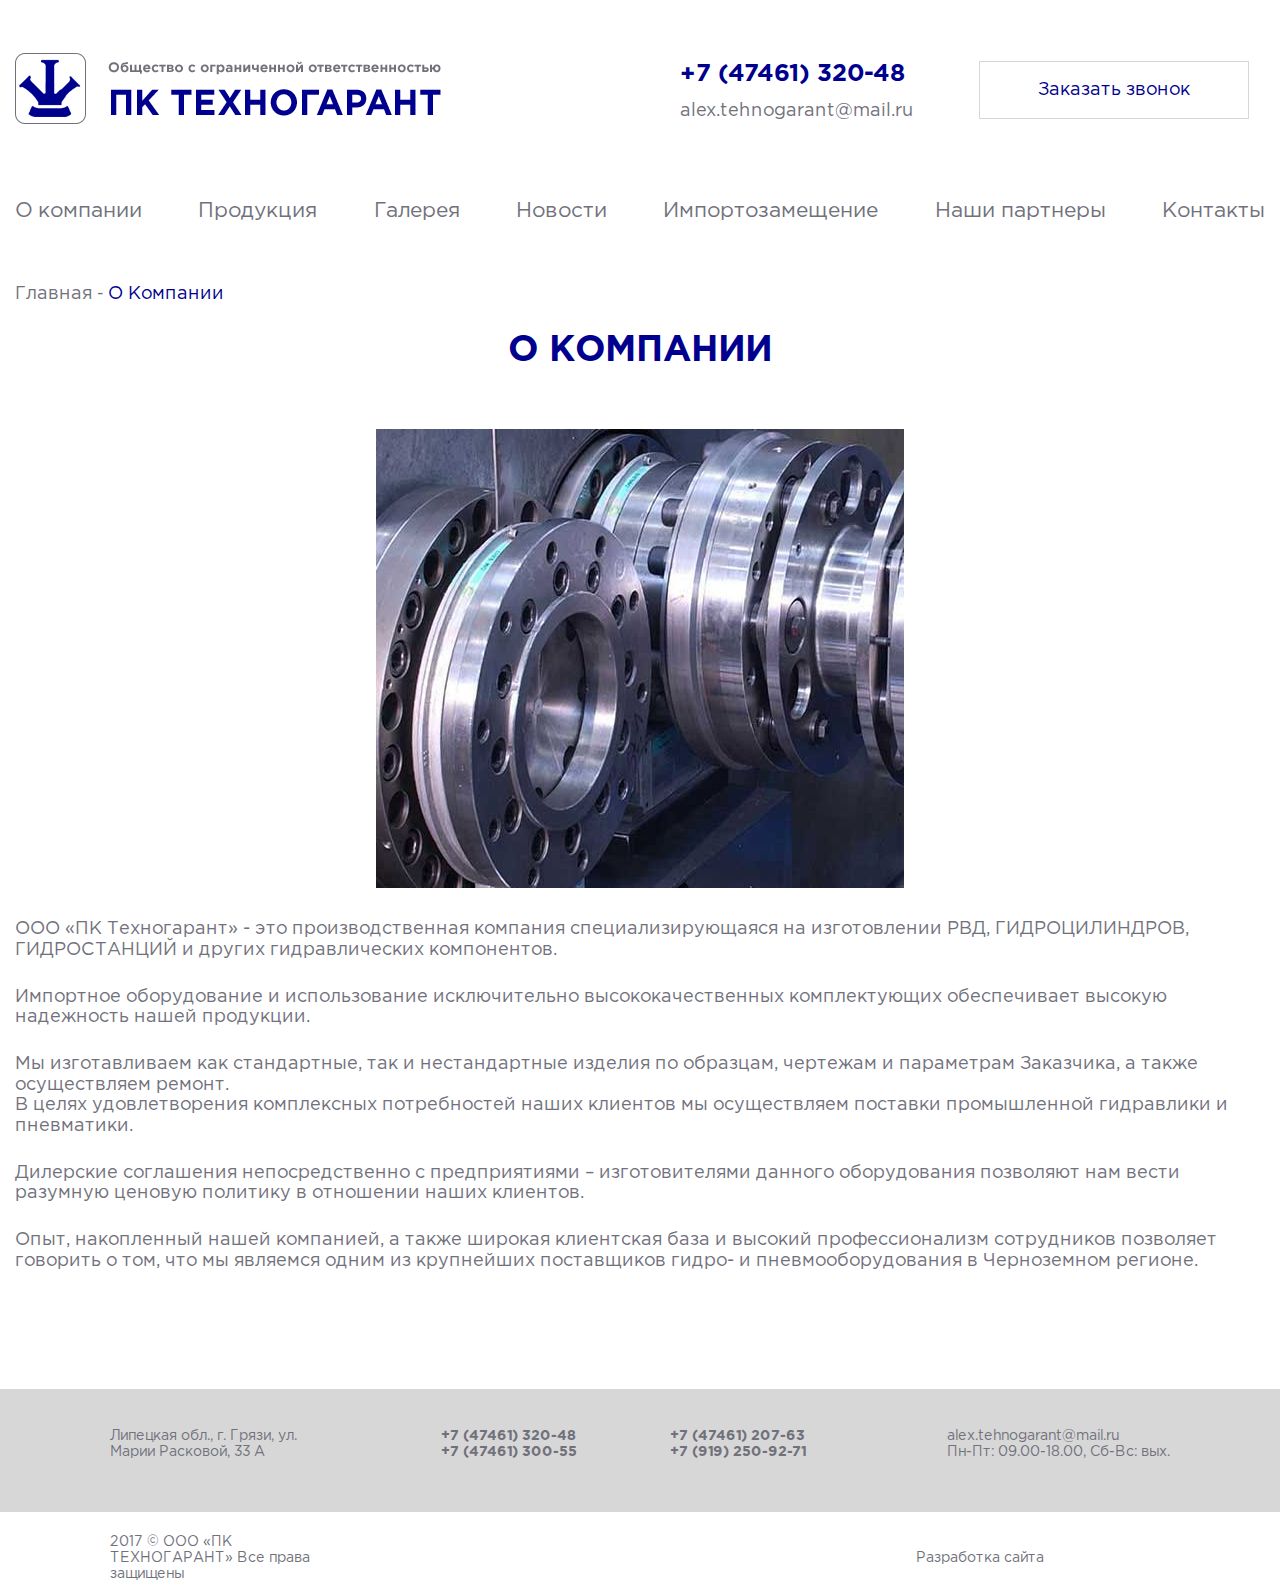
<file: about.html>
<!doctype html>
<html lang="ru">
<head>
    <meta charset="UTF-8">
    <meta name="viewport" content="width=device-width,initial-scale=1">
    <meta http-equiv="X-UA-Compatible" content="ie=edge">
    <title>Техногарант</title>
    <link rel="stylesheet" href="css/normalize.css">
    <link rel="stylesheet" href="css/styles.css">
   </head>
<body>
<header class="header">
    <div class="wrapper">
        <div class="headerSectionBlock">
            <div class="headerUpBlock">
                <div class="headerLogo">
                    <div class="headerLogo__img">
                        <img src="img/logo.png" alt="">
                    </div>
                </div>
                <div class="headerInfoBtn">
                    <div class="headerTellMail">
                        <a href="tell:+74746132048">+7 (47461) 320-48</a>
                        <a href="mailto:alex.tehnogarant@mail.ru">alex.tehnogarant@mail.ru</a>
                    </div>
                    <div class="headerBtn">
                        <a href="#" id="open_window">
                            Заказать звонок
                        </a>
                    </div>
                </div><!--headerInfoBtn-->
            </div><!--headerUpBlock-->
            <nav class="headerNav">
                <ul>
                    <li>
                        <a href="#">
                            О компании
                        </a>
                    </li>
                    <li>
                        <a href="#">
                            Продукция
                        </a>
                    </li>
                    <li>
                        <a href="#">
                            Галерея
                        </a>
                    </li>
                    <li>
                        <a href="#">
                            Новости
                        </a>
                    </li>
                    <li>
                        <a href="#">
                            Импортозамещение
                        </a>
                    </li>
                    <li>
                        <a href="#">
                            Наши партнеры
                        </a>
                    </li>
                    <li>
                        <a href="#">
                            Контакты
                        </a>
                    </li>
                </ul>
            </nav>

            <div class="overlay"></div>

            <div class="headerColl">
                <h2>
                    Заказать звонок
                </h2>
                <p>
                    <b>Мы свяжемся с Вами в ближайшее время</b>
                </p>
                <a href="#" class="collClose">
                    <img src="img/close.png" alt="">
                </a>
                <form method="post" class="formColl">
                    <input type="text" placeholder="Имя">
                    <input type="text" placeholder="Телефон">
                    <input type="submit" value="Отправить">
                </form>
                <div class="formInfo">
                    <p>
                        Нажав на кнопку "Отправить", я даю согласие на обработку моих
                        персональных данных. С <a href="#">условиями обработки персональных данных</a>
                        ознакомлен и согласен.
                    </p>
                </div>
            </div><!--headerColl-->
        </div><!--headerSectionBloc-->
    </div>
</header>

<div class="breadCrumbsSection">
    <div class="wrapper">
        <ul class="breadCrumbs">
            <li class="breadCrumbs__li">
                <a href="#" class="breadCrumbs__link">
                    Главная
                </a>
            </li>
            <li class="breadCrumbs__li">
                <a href="#" class="breadCrumbs__link  breadCrumbs__link--active">
                    О Компании
                </a>
            </li>
        </ul>
    </div><!--wrapper-->
</div><!--breadCrumbsSection-->

<!--От этого места-->

<div class="ovSection">
    <div class="wrapper">
        <h1>
             О Компании
        </h1>
        <div class="about clearfix">
            <img src="img/about/about-1.jpg" alt="" style="float: left; margin-right: 43px;">
            <p>
                ООО «ПК Техногарант» - это производственная компания специализирующаяся на изготовлении РВД, ГИДРОЦИЛИНДРОВ, ГИДРОСТАНЦИЙ и других гидравлических компонентов.
            </p>
            <p>
                Импортное оборудование и использование исключительно высококачественных комплектующих обеспечивает высокую надежность нашей продукции.
            </p>
            <p>
                Мы изготавливаем как стандартные, так и нестандартные изделия по образцам, чертежам и параметрам Заказчика, а также осуществляем ремонт.<br>
                В целях удовлетворения комплексных потребностей наших клиентов мы осуществляем поставки промышленной гидравлики и пневматики.
            </p>
            <p>
                Дилерские соглашения непосредственно с предприятиями – изготовителями данного оборудования позволяют нам вести разумную ценовую политику в отношении наших клиентов.
            </p>
            <p>
                Опыт, накопленный нашей компанией, а также широкая клиентская база и высокий профессионализм сотрудников позволяет говорить о том, что мы являемся одним из крупнейших поставщиков гидро- и пневмооборудования в Черноземном регионе.
            </p>
        </div>
    </div><!---->
</div><!--aboutSection-->

<!--До этого места-->

<footer class="footer">
    <div class="footerUpBlock">
        <div class="wrapper">
            <div class="footerUp">
                <div class="footerUpAdr">
                    <p>
                        Липецкая обл., г. Грязи,
                        ул. Марии Расковой, 33 А
                    </p>
                </div>
                <div class="footerUpTell">
                    <div class="footerUpTell__tell">
                        <a href="tell:+74746132048">
                            +7 (47461) 320-48
                        </a>
                        <a href="tell:+74746130055">
                            +7 (47461) 300-55
                        </a>
                    </div>
                    <div class="footerUpTell__tell">
                        <a href="tell:+74746120763">
                            +7 (47461) 207-63
                        </a>
                        <a href="tell:+79192509271">
                            +7 (919) 250-92-71
                        </a>
                    </div>
                </div><!--footerUpTell-->
                <div class="footerUpMailTi">
                    <a href="mailto:alex.tehnogarant@mail.ru">
                        alex.tehnogarant@mail.ru
                    </a>
                    <p>
                        Пн-Пт: 09.00-18.00, Сб-Вс: вых.
                    </p>
                </div><!--footerUpMailTi-->
            </div><!--footerUp-->
        </div><!--wrapper-->
    </div><!--footerUpBlock-->
    <div class="footerDownBlock">
        <div class="wrapper">
            <div class="footerDown">
                <div class="footerCo">
                    <p>
                        2017 &copy; ООО «ПК ТЕХНОГАРАНТ»
                        Все права защищены
                    </p>
                </div>
                <div class="footerJu">
                    <p>
                        Разработка сайта
                    </p>
                    <a href="#" class="footerJuImg">
                        <img src="img/juno.png" alt="">
                    </a>
                </div>
            </div><!--footerDown-->
        </div><!--wrapper-->
    </div><!--footerDownBlock-->
</footer>
<!--Конец кода-->
<script src="js/jquery-3.2.1.min.js"></script>
<script src="js/scripts.min.js"></script>
</body>
</html>
</file>
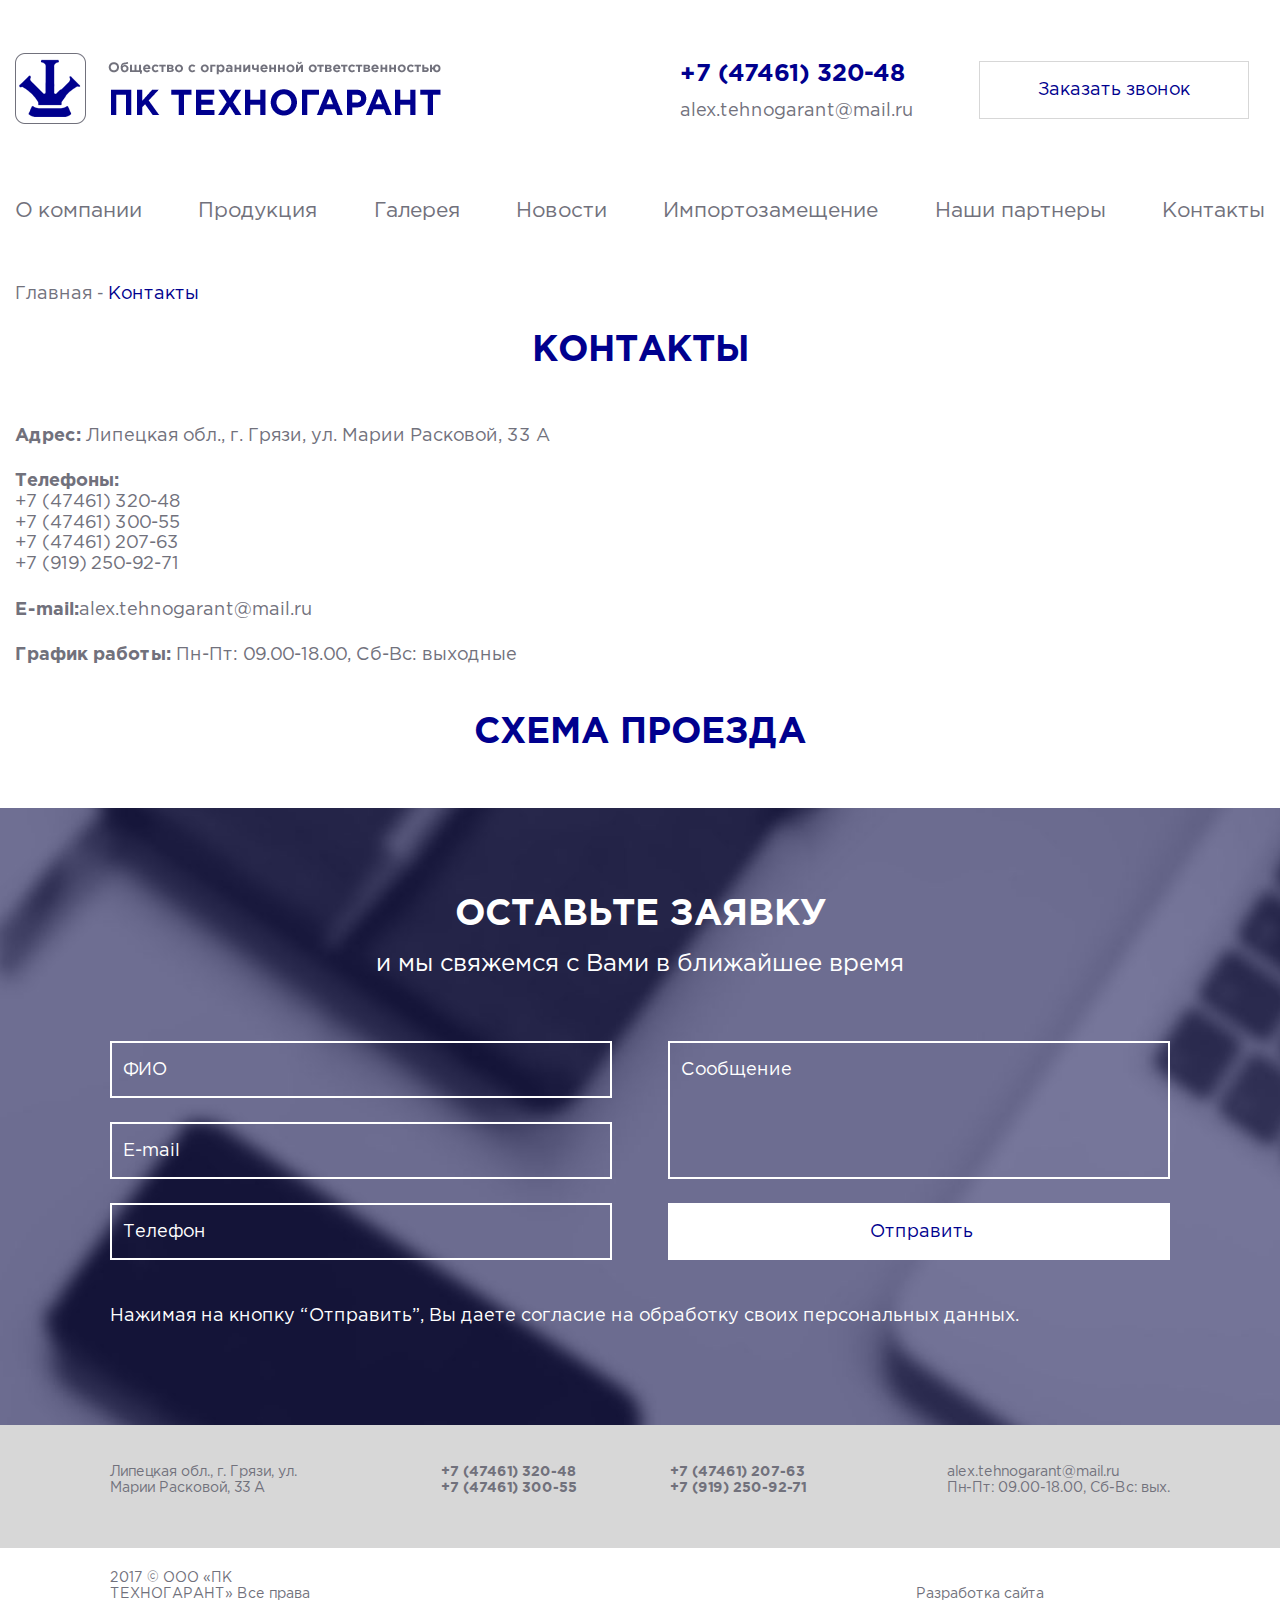
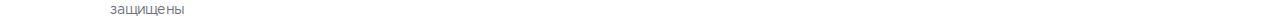
<file: contacts.html>
<!doctype html>
<html lang="ru">
<head>
    <meta charset="UTF-8">
    <meta name="viewport" content="width=device-width,initial-scale=1">
    <meta http-equiv="X-UA-Compatible" content="ie=edge">
    <title>Техногарант</title>
    <link rel="stylesheet" href="css/normalize.css">
    <link rel="stylesheet" href="css/styles.css">
   </head>
<body>
<header class="header">
    <div class="wrapper">
        <div class="headerSectionBlock">
            <div class="headerUpBlock">
                <div class="headerLogo">
                    <div class="headerLogo__img">
                        <img src="img/logo.png" alt="">
                    </div>
                </div>
                <div class="headerInfoBtn">
                    <div class="headerTellMail">
                        <a href="tell:+74746132048">+7 (47461) 320-48</a>
                        <a href="mailto:alex.tehnogarant@mail.ru">alex.tehnogarant@mail.ru</a>
                    </div>
                    <div class="headerBtn">
                        <a href="#" id="open_window">
                            Заказать звонок
                        </a>
                    </div>
                </div><!--headerInfoBtn-->
            </div><!--headerUpBlock-->
            <nav class="headerNav">
                <ul>
                    <li>
                        <a href="#">
                            О компании
                        </a>
                    </li>
                    <li>
                        <a href="#">
                            Продукция
                        </a>
                    </li>
                    <li>
                        <a href="#">
                            Галерея
                        </a>
                    </li>
                    <li>
                        <a href="#">
                            Новости
                        </a>
                    </li>
                    <li>
                        <a href="#">
                            Импортозамещение
                        </a>
                    </li>
                    <li>
                        <a href="#">
                            Наши партнеры
                        </a>
                    </li>
                    <li>
                        <a href="#">
                            Контакты
                        </a>
                    </li>
                </ul>
            </nav>

            <div class="overlay"></div>

            <div class="headerColl">
                <h2>
                    Заказать звонок
                </h2>
                <p>
                    <b>Мы свяжемся с Вами в ближайшее время</b>
                </p>
                <a href="#" class="collClose">
                    <img src="img/close.png" alt="">
                </a>
                <form method="post" class="formColl">
                    <input type="text" placeholder="Имя" data-validation="name">
                    <input type="text" placeholder="Телефон" data-validation="tell">
                    <input type="submit" value="Отправить">
                </form>
                <div class="formInfo">
                    <p>
                        Нажав на кнопку "Отправить", я даю согласие на обработку моих
                        персональных данных. С <a href="#">условиями обработки персональных данных</a>
                        ознакомлен и согласен.
                    </p>
                </div>
            </div><!--headerColl-->
        </div><!--headerSectionBloc-->
    </div>
</header>

<div class="breadCrumbsSection">
    <div class="wrapper">
        <ul class="breadCrumbs">
            <li class="breadCrumbs__li">
                <a href="#" class="breadCrumbs__link">
                    Главная
                </a>
            </li>
            <li class="breadCrumbs__li">
                <a href="#" class="breadCrumbs__link  breadCrumbs__link--active">
                    Контакты
                </a>
            </li>
        </ul>
    </div><!--wrapper-->
</div><!--breadCrumbsSection-->

<!--От этого места-->

<div class="ovSection  contactsSection">
    <div class="wrapper">
        <h2>
            Контакты
        </h2>
        <div class="contactsText">
            <p>
                <b>Адрес:</b> Липецкая обл., г. Грязи, ул. Марии Расковой, 33 А
            <p>
            <p>
                <b>Телефоны:</b>
                <br>
                <a href="tell:+74746132048">
                    +7 (47461) 320-48
                </a>
                <br>
                <a href="tell:+74746130055">
                    +7 (47461) 300-55
                </a>
                <br>
                <a href="tell:+74746120763">
                    +7 (47461) 207-63
                </a>
                <br>
                <a href="tell:+79192509271">
                    +7 (919) 250-92-71
                </a>
            </p>
            <p>
                <b>E-mail:</b><a href="mailto:alex.tehnogarant@mail.ru">alex.tehnogarant@mail.ru</a>
            </p>
            <p>
                <b>График работы:</b> Пн-Пт: 09.00-18.00, Сб-Вс: выходные
            </p>
        </div>
    </div><!---->
</div><!---->

<div class="ovSection  contactsMapSection">
    <div class="wrapper">
        <h2>
            схема проезда
        </h2>
    </div><!---->
    <div class="contactsMap">
        <script async src="https://api-maps.yandex.ru/services/constructor/1.0/js/?um=constructor%3Ad0bf0d861fbaf88b5a5c13c907970cfa80f16479869c02e0f7e635fe961aac3c&amp;width=100%25&amp;height=400&amp;lang=ru_RU&amp;scroll=true"></script>
    </div>
</div><!---->

<div class="formWhSection">
    <div class="wrapper">
        <div class="formSection">
            <div class="formTitle">
                <h2>
                    Оставьте заявку
                </h2>
                <p>
                    и мы свяжемся с Вами в ближайшее время
                </p>
            </div>
            <form method="post" class="form">
                <div class="formBlock">
                    <input type="text" placeholder="ФИО">
                    <input type="text" placeholder="E-mail">
                    <input type="text" placeholder="Телефон">
                </div>
                <div class="formBlock">
                    <textarea placeholder="Сообщение"></textarea>
                    <input type="submit" value="Отправить" class="formSub">
                </div>
            </form>
            <p>
                Нажимая на кнопку “Отправить”, Вы даете согласие на обработку своих персональных данных.
            </p>
        </div>
    </div>
</div><!--formSection-->

<!--До этого места-->

<footer class="footer">
    <div class="footerUpBlock">
        <div class="wrapper">
            <div class="footerUp">
                <div class="footerUpAdr">
                    <p>
                        Липецкая обл., г. Грязи,
                        ул. Марии Расковой, 33 А
                    </p>
                </div>
                <div class="footerUpTell">
                    <div class="footerUpTell__tell">
                        <a href="tell:+74746132048">
                            +7 (47461) 320-48
                        </a>
                        <a href="tell:+74746130055">
                            +7 (47461) 300-55
                        </a>
                    </div>
                    <div class="footerUpTell__tell">
                        <a href="tell:+74746120763">
                            +7 (47461) 207-63
                        </a>
                        <a href="tell:+79192509271">
                            +7 (919) 250-92-71
                        </a>
                    </div>
                </div><!--footerUpTell-->
                <div class="footerUpMailTi">
                    <a href="mailto:alex.tehnogarant@mail.ru">
                        alex.tehnogarant@mail.ru
                    </a>
                    <p>
                        Пн-Пт: 09.00-18.00, Сб-Вс: вых.
                    </p>
                </div><!--footerUpMailTi-->
            </div><!--footerUp-->
        </div><!--wrapper-->
    </div><!--footerUpBlock-->
    <div class="footerDownBlock">
        <div class="wrapper">
            <div class="footerDown">
                <div class="footerCo">
                    <p>
                        2017 &copy; ООО «ПК ТЕХНОГАРАНТ»
                        Все права защищены
                    </p>
                </div>
                <div class="footerJu">
                    <p>
                        Разработка сайта
                    </p>
                    <div class="footerJuImg">
                        <img src="img/juno.png" alt="">
                    </div>
                </div>
            </div><!--footerDown-->
        </div><!--wrapper-->
    </div><!--footerDownBlock-->
</footer>
<!--Конец кода-->

<script src="js/jquery-3.2.1.min.js"></script>
<script src="js/scripts.min.js"></script>
</body>
</html>
</file>
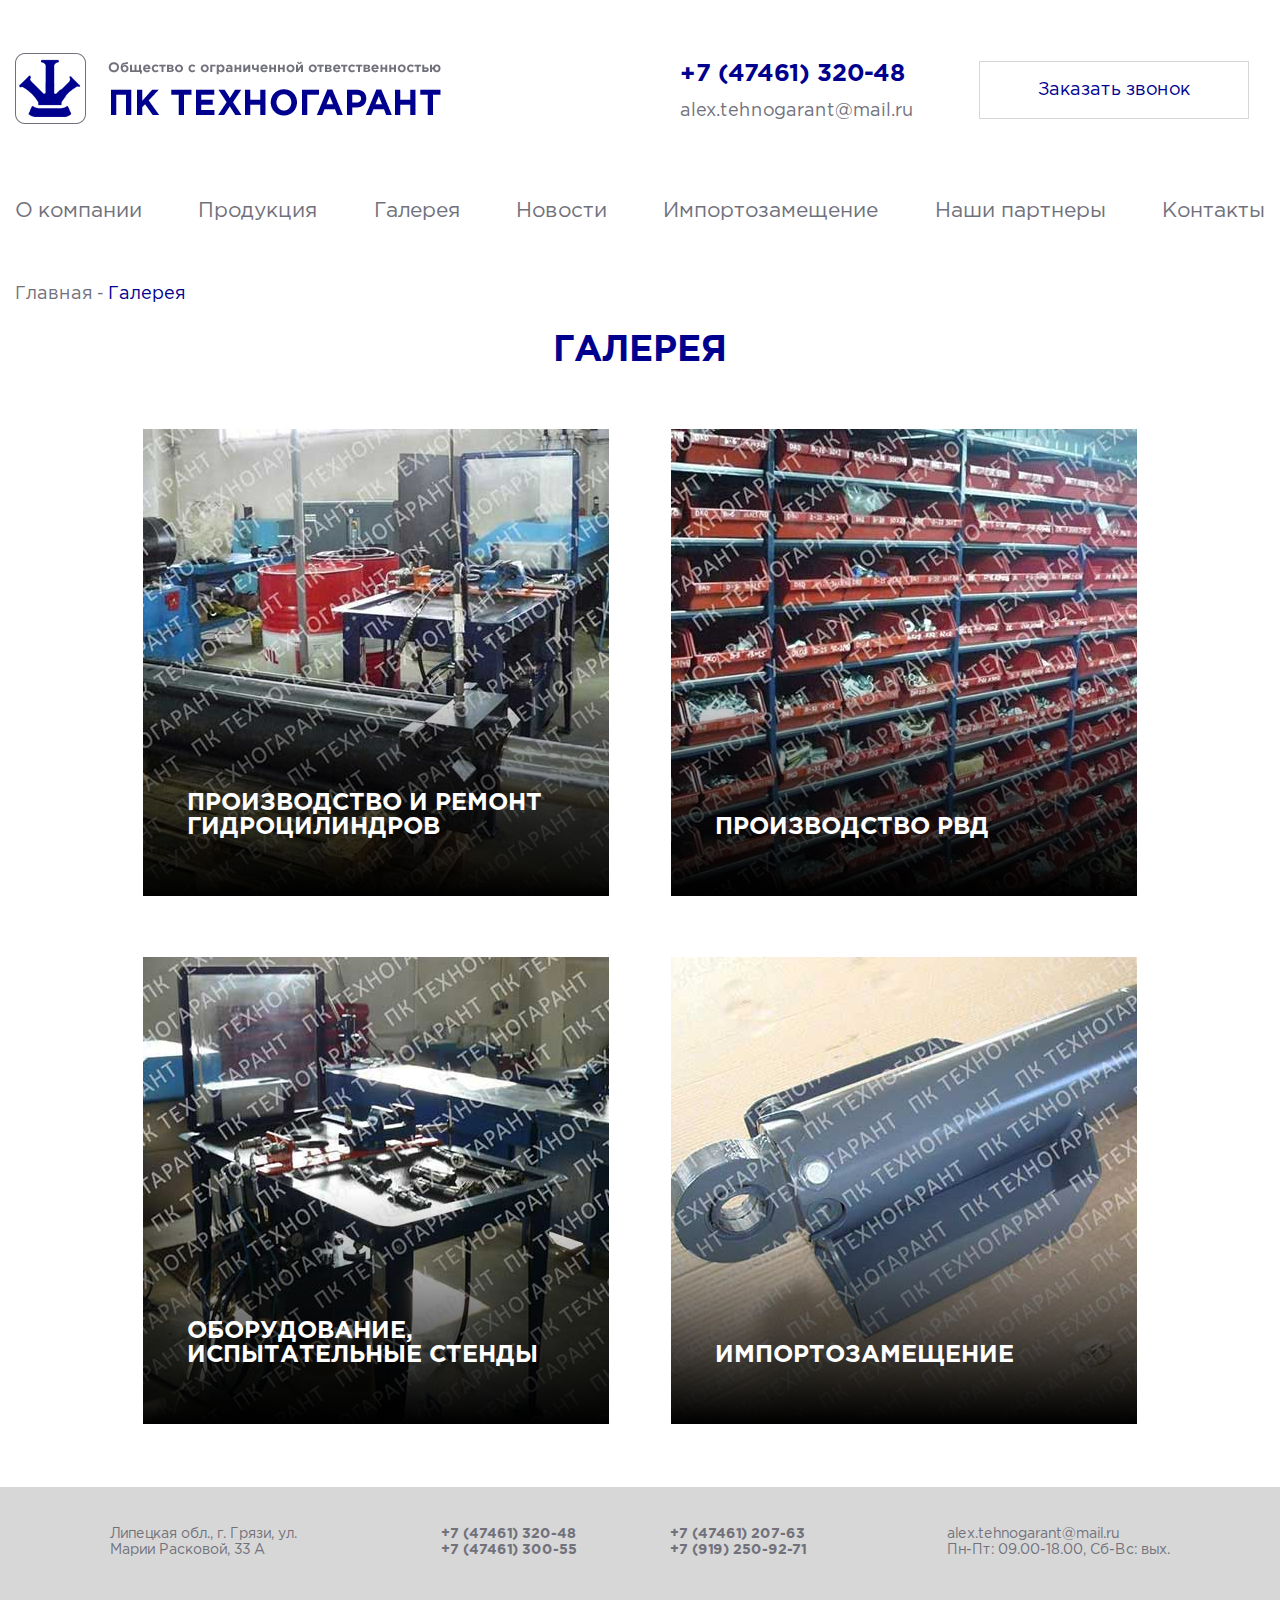
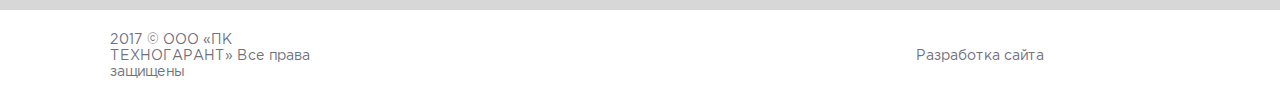
<file: gallery.html>
<!doctype html>
<html lang="ru">
<head>
    <meta charset="UTF-8">
    <meta name="viewport" content="width=device-width,initial-scale=1">
    <meta http-equiv="X-UA-Compatible" content="ie=edge">
    <title>Техногарант</title>
    <link rel="stylesheet" href="css/normalize.css">
    <link rel="stylesheet" href="css/styles.css">
   </head>
<body>
<header class="header">
    <div class="wrapper">
        <div class="headerSectionBlock">
            <div class="headerUpBlock">
                <div class="headerLogo">
                    <div class="headerLogo__img">
                        <img src="img/logo.png" alt="">
                    </div>
                </div>
                <div class="headerInfoBtn">
                    <div class="headerTellMail">
                        <a href="tell:+74746132048">+7 (47461) 320-48</a>
                        <a href="mailto:alex.tehnogarant@mail.ru">alex.tehnogarant@mail.ru</a>
                    </div>
                    <div class="headerBtn">
                        <a href="#" id="open_window">
                            Заказать звонок
                        </a>
                    </div>
                </div><!--headerInfoBtn-->
            </div><!--headerUpBlock-->
            <nav class="headerNav">
                <ul>
                    <li>
                        <a href="#">
                            О компании
                        </a>
                    </li>
                    <li>
                        <a href="#">
                            Продукция
                        </a>
                    </li>
                    <li>
                        <a href="#">
                            Галерея
                        </a>
                    </li>
                    <li>
                        <a href="#">
                            Новости
                        </a>
                    </li>
                    <li>
                        <a href="#">
                            Импортозамещение
                        </a>
                    </li>
                    <li>
                        <a href="#">
                            Наши партнеры
                        </a>
                    </li>
                    <li>
                        <a href="#">
                            Контакты
                        </a>
                    </li>
                </ul>
            </nav>

            <div class="overlay"></div>

            <div class="headerColl">
                <h2>
                    Заказать звонок
                </h2>
                <p>
                    <b>Мы свяжемся с Вами в ближайшее время</b>
                </p>
                <a href="#" class="collClose">
                    <img src="img/close.png" alt="">
                </a>
                <form method="post" class="formColl">
                    <input type="text" placeholder="Имя" data-validation="name">
                    <input type="text" placeholder="Телефон" data-validation="tell">
                    <input type="submit" value="Отправить">
                </form>
                <div class="formInfo">
                    <p>
                        Нажав на кнопку "Отправить", я даю согласие на обработку моих
                        персональных данных. С <a href="#">условиями обработки персональных данных</a>
                        ознакомлен и согласен.
                    </p>
                </div>
            </div><!--headerColl-->
        </div><!--headerSectionBloc-->
    </div>
</header>

<div class="breadCrumbsSection">
    <div class="wrapper">
        <ul class="breadCrumbs">
            <li class="breadCrumbs__li">
                <a href="#" class="breadCrumbs__link">
                    Главная
                </a>
            </li>
            <li class="breadCrumbs__li">
                <a href="#" class="breadCrumbs__link  breadCrumbs__link--active">
                    Галерея
                </a>
            </li>
        </ul>
    </div><!--wrapper-->
</div><!--breadCrumbsSection-->

<!--От этого места-->

<div class="ovSection">
    <div class="wrapper">
        <h2>
            Галерея
        </h2>
        <div class="galleryBlock">
            <a href="#" class="galleryLink">
                <img src="img/gallery/g-1.jpg" alt="">
                <span>
                    <b>
                        Производство и ремонт
                        гидроцилиндров
                    </b>
                </span>
            </a>
            <a href="#" class="galleryLink">
                <img src="img/gallery/g-2.jpg" alt="">
                <span>
                    <b>
                        Производство РВД
                    </b>
                </span>
            </a>
            <a href="#" class="galleryLink">
                <img src="img/gallery/g-3.jpg" alt="">
                <span>
                    <b>
                        Оборудование,
                        испытательные стенды
                    </b>
                </span>
            </a>
            <a href="#" class="galleryLink">
                <img src="img/gallery/g-4.jpg" alt="">
                <span>
                    <b>
                        Импортозамещение
                    </b>
                </span>
            </a>
        </div><!--galleryBlock-->
    </div><!---->
</div><!--gallerySection-->

<!--До этого места-->

<footer class="footer">
    <div class="footerUpBlock">
        <div class="wrapper">
            <div class="footerUp">
                <div class="footerUpAdr">
                    <p>
                        Липецкая обл., г. Грязи,
                        ул. Марии Расковой, 33 А
                    </p>
                </div>
                <div class="footerUpTell">
                    <div class="footerUpTell__tell">
                        <a href="tell:+74746132048">
                            +7 (47461) 320-48
                        </a>
                        <a href="tell:+74746130055">
                            +7 (47461) 300-55
                        </a>
                    </div>
                    <div class="footerUpTell__tell">
                        <a href="tell:+74746120763">
                            +7 (47461) 207-63
                        </a>
                        <a href="tell:+79192509271">
                            +7 (919) 250-92-71
                        </a>
                    </div>
                </div><!--footerUpTell-->
                <div class="footerUpMailTi">
                    <a href="mailto:alex.tehnogarant@mail.ru">
                        alex.tehnogarant@mail.ru
                    </a>
                    <p>
                        Пн-Пт: 09.00-18.00, Сб-Вс: вых.
                    </p>
                </div><!--footerUpMailTi-->
            </div><!--footerUp-->
        </div><!--wrapper-->
    </div><!--footerUpBlock-->
    <div class="footerDownBlock">
        <div class="wrapper">
            <div class="footerDown">
                <div class="footerCo">
                    <p>
                        2017 &copy; ООО «ПК ТЕХНОГАРАНТ»
                        Все права защищены
                    </p>
                </div>
                <div class="footerJu">
                    <p>
                        Разработка сайта
                    </p>
                    <a href="#" class="footerJuImg">
                        <img src="img/juno.png" alt="">
                    </a>
                </div>
            </div><!--footerDown-->
        </div><!--wrapper-->
    </div><!--footerDownBlock-->
</footer>
<!--Конец кода-->
<script src="js/jquery-3.2.1.min.js"></script>
<script src="js/scripts.min.js"></script>
</body>
</html>
</file>
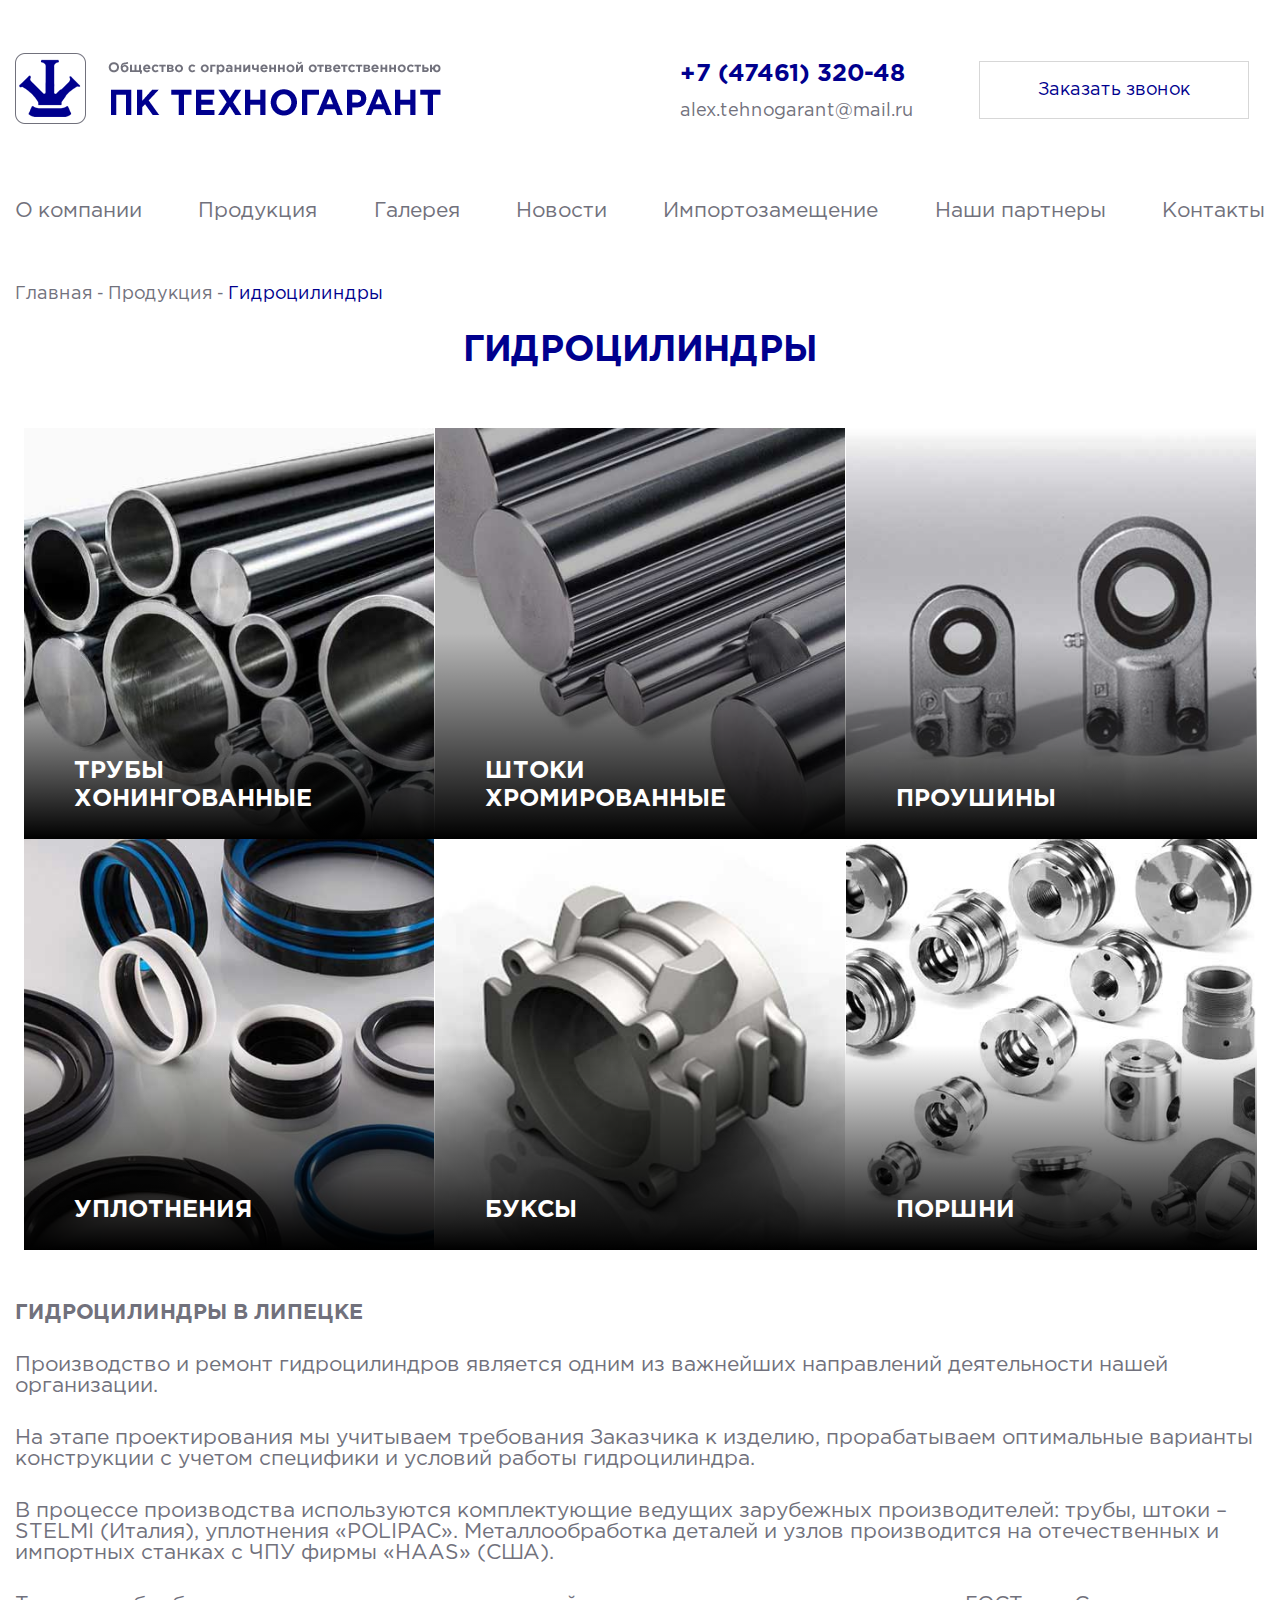
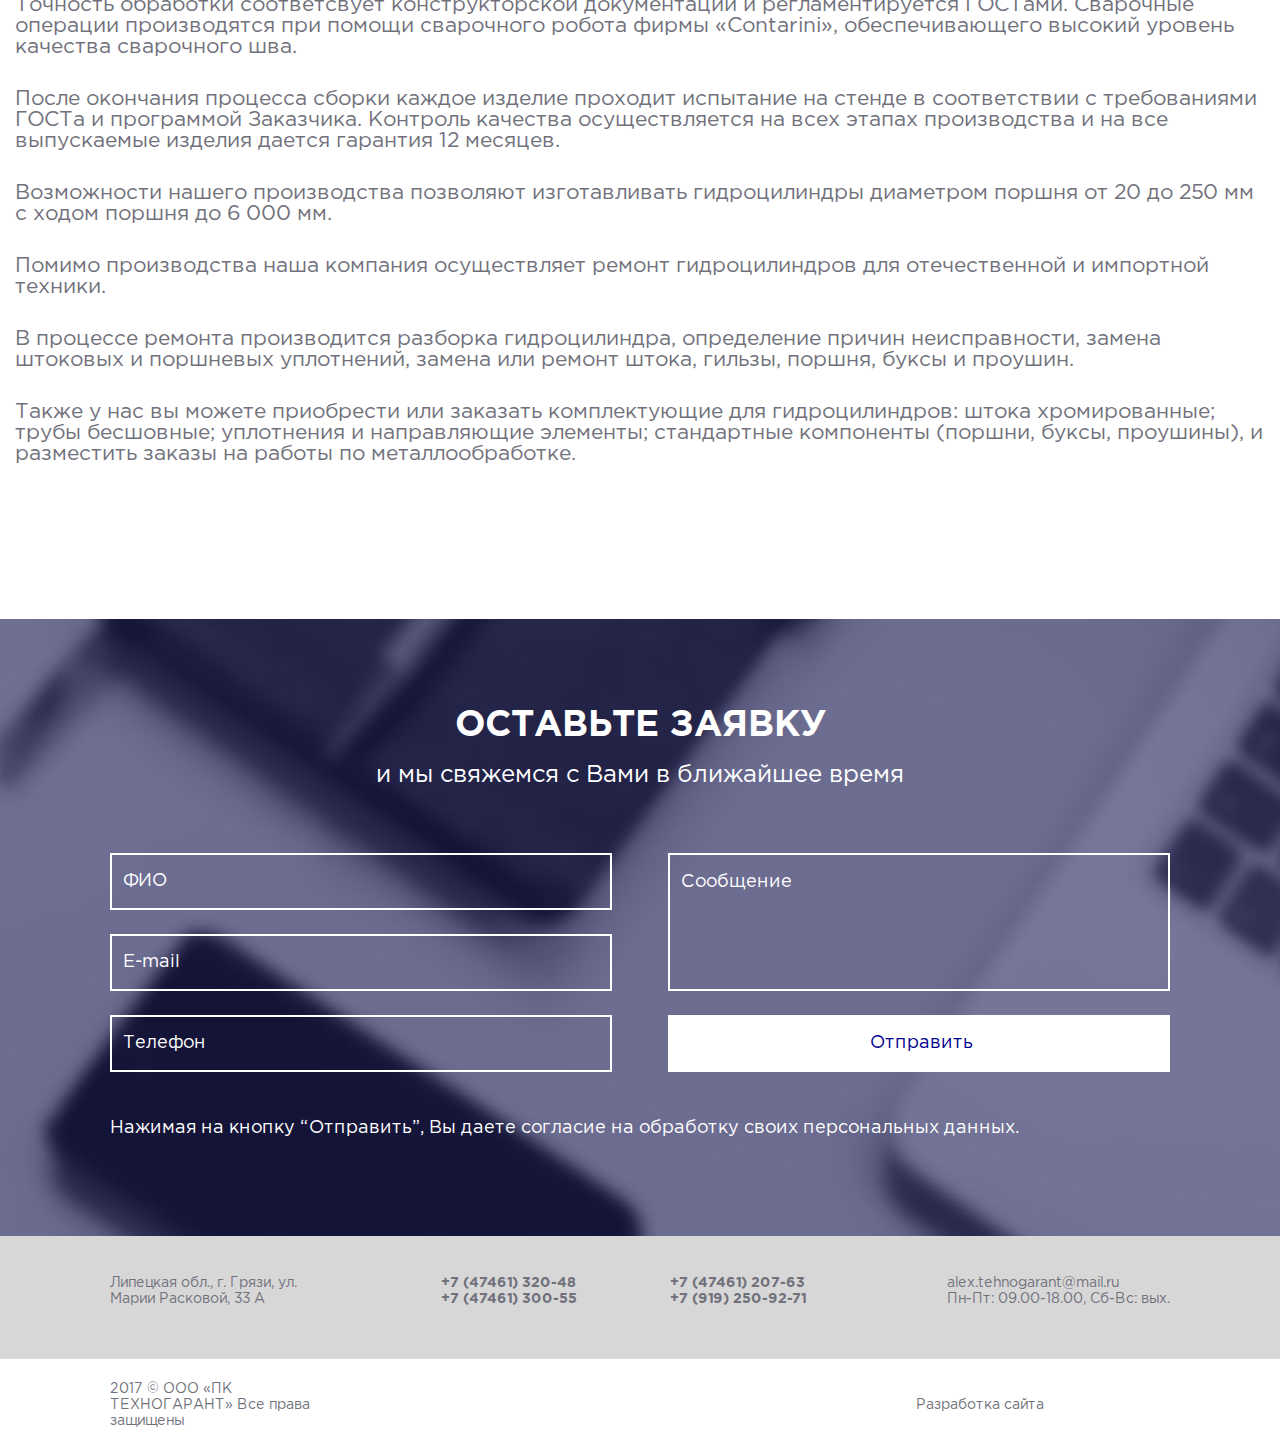
<file: gi.html>
<!doctype html>
<html lang="ru">
<head>
    <meta charset="UTF-8">
    <meta name="viewport" content="width=device-width,initial-scale=1">
    <meta http-equiv="X-UA-Compatible" content="ie=edge">
    <title>Техногарант</title>
    <link rel="stylesheet" href="css/normalize.css">
    <link rel="stylesheet" href="css/styles.css">
   </head>
<body>
<header class="header">
    <div class="wrapper">
        <div class="headerSectionBlock">
            <div class="headerUpBlock">
                <div class="headerLogo">
                    <div class="headerLogo__img">
                        <img src="img/logo.png" alt="">
                    </div>
                </div>
                <div class="headerInfoBtn">
                    <div class="headerTellMail">
                        <a href="tell:+74746132048">+7 (47461) 320-48</a>
                        <a href="mailto:alex.tehnogarant@mail.ru">alex.tehnogarant@mail.ru</a>
                    </div>
                    <div class="headerBtn">
                        <a href="#" id="open_window">
                            Заказать звонок
                        </a>
                    </div>
                </div><!--headerInfoBtn-->
            </div><!--headerUpBlock-->
            <nav class="headerNav">
                <ul>
                    <li>
                        <a href="#">
                            О компании
                        </a>
                    </li>
                    <li>
                        <a href="#">
                            Продукция
                        </a>
                    </li>
                    <li>
                        <a href="#">
                            Галерея
                        </a>
                    </li>
                    <li>
                        <a href="#">
                            Новости
                        </a>
                    </li>
                    <li>
                        <a href="#">
                            Импортозамещение
                        </a>
                    </li>
                    <li>
                        <a href="#">
                            Наши партнеры
                        </a>
                    </li>
                    <li>
                        <a href="#">
                            Контакты
                        </a>
                    </li>
                </ul>
            </nav>

            <div class="overlay"></div>

            <div class="headerColl">
                <h2>
                    Заказать звонок
                </h2>
                <p>
                    <b>Мы свяжемся с Вами в ближайшее время</b>
                </p>
                <a href="#" class="collClose">
                    <img src="img/close.png" alt="">
                </a>
                <form method="post" class="formColl">
                    <input type="text" placeholder="Имя" data-validation="name">
                    <input type="text" placeholder="Телефон" data-validation="tell">
                    <input type="submit" value="Отправить">
                </form>
                <div class="formInfo">
                    <p>
                        Нажав на кнопку "Отправить", я даю согласие на обработку моих
                        персональных данных. С <a href="#">условиями обработки персональных данных</a>
                        ознакомлен и согласен.
                    </p>
                </div>
            </div><!--headerColl-->
        </div><!--headerSectionBloc-->
    </div>
</header>

<div class="breadCrumbsSection">
    <div class="wrapper">
        <ul class="breadCrumbs">
            <li class="breadCrumbs__li">
                <a href="#" class="breadCrumbs__link">
                    Главная
                </a>
            </li>
            <li class="breadCrumbs__li">
                <a href="#" class="breadCrumbs__link">
                    Продукция
                </a>
            </li>
            <li class="breadCrumbs__li">
                <a href="#" class="breadCrumbs__link  breadCrumbs__link--active">
                    Гидроцилиндры
                </a>
            </li>
        </ul>
    </div><!--wrapper-->
</div><!--breadCrumbsSection-->

<!--От этого места-->

<div class="ovSection  giSection">
    <div class="wrapper">
        <h2>
            Гидроцилиндры
        </h2>
        <div class="mainProductionBlock  giBlock">
            <div class="mainProductionInfo">
                <div class="mainProductionItem">
                    <img src="img/gi/gi-1.jpg" alt="">
                    <div class="mainProductionPre">
                        <h3>
                            Трубы хонингованные
                        </h3>
                    </div>
                    <div class="mainProductionPost">
                        <h3>
                            Трубы хонингованные
                        </h3>
                        <p>

                        </p>
                        <a href="#">
                            Подробнее
                        </a>
                    </div>
                </div><!--mainProductionItem-1-->
                <div class="mainProductionItem">
                    <img src="img/gi/gi-2.jpg" alt="">
                    <div class="mainProductionPre">
                        <h3>
                            Штоки хромированные
                        </h3>
                    </div>
                    <div class="mainProductionPost">
                        <h3>
                            Штоки хромированные
                        </h3>
                        <p>
                            ШТОКИ ХРОМИРОВАННЫЕ ДЛЯ
                            ПРОИЗВОДСТВА ГИДРОЦИЛИНДРОВ
                            Улучшенные обрабатываемость и
                            свариваемость,никель-хромовое
                            покрытие придает коррозионную
                            стойкость.
                        </p>
                        <a href="#">
                            Подробнее
                        </a>
                    </div>
                </div><!--mainProductionItem-2-->
                <div class="mainProductionItem">
                    <img src="img/gi/gi-3.jpg" alt="">
                    <div class="mainProductionPre">
                        <h3>
                            Проушины
                        </h3>
                    </div>
                    <div class="mainProductionPost">
                        <h3>
                            Проушины
                        </h3>
                        <p>

                        </p>
                        <a href="#">
                            Подробнее
                        </a>
                    </div>
                </div><!--mainProductionItem-3-->
                <div class="mainProductionItem">
                    <img src="img/gi/gi-4.jpg" alt="">
                    <div class="mainProductionPre">
                        <h3>
                            Уплотнения
                        </h3>
                    </div>
                    <div class="mainProductionPost">
                        <h3>
                            Уплотнения
                        </h3>
                        <p>

                        </p>
                        <a href="#">
                            Подробнее
                        </a>
                    </div>
                </div><!--mainProductionItem-4-->
                <div class="mainProductionItem">
                    <img src="img/gi/gi-5.jpg" alt="">
                    <div class="mainProductionPre">
                        <h3>
                            Буксы
                        </h3>
                    </div>
                    <div class="mainProductionPost">
                        <h3>
                            Буксы
                        </h3>
                        <p>

                        </p>
                        <a href="#">
                            Подробнее
                        </a>
                    </div>
                </div><!--mainProductionItem-5-->
                <div class="mainProductionItem">
                    <img src="img/gi/gi-6.jpg" alt="">
                    <div class="mainProductionPre">
                        <h3>
                            Поршни
                        </h3>
                    </div>
                    <div class="mainProductionPost">
                        <h3>
                            Поршни
                        </h3>
                        <p>

                        </p>
                        <a href="#">
                            Подробнее
                        </a>
                    </div>
                </div><!--mainProductionItem-6-->
            </div><!--mainProductionInfo-->
        </div><!--mainProductionBlock-->
    </div><!---->
</div><!---->

<div class="giTextSection">
    <div class="wrapper">
        <h3>
            ГИДРОЦИЛИНДРЫ В ЛИПЕЦКЕ
        </h3>
        <p>
            Производство и ремонт гидроцилиндров является одним из важнейших направлений деятельности нашей организации.
        </p>
        <p>
            На этапе проектирования мы учитываем требования Заказчика к изделию, прорабатываем оптимальные варианты конструкции с учетом специфики и условий работы гидроцилиндра.
        </p>
        <p>
            В процессе производства используются комплектующие ведущих зарубежных производителей: трубы, штоки – STELMI (Италия), уплотнения «POLIPAC». Металлообработка деталей и узлов производится на отечественных и импортных станках с ЧПУ фирмы «HAAS» (США).
        </p>
        <p>
            Точность обработки соответсвует конструкторской документации и регламентируется ГОСТами. Сварочные операции производятся при помощи сварочного робота фирмы «Contarini», обеспечивающего высокий уровень качества сварочного шва.
        </p>
        <p>
            После окончания процесса сборки каждое изделие проходит испытание на стенде в соответствии с требованиями ГОСТа и программой Заказчика. Контроль качества осуществляется на всех этапах производства и на все выпускаемые изделия дается гарантия 12 месяцев.
        </p>
        <p>
            Возможности нашего производства позволяют изготавливать гидроцилиндры диаметром поршня от 20 до 250 мм с ходом поршня до 6 000 мм.
        </p>
        <p>
            Помимо производства наша компания осуществляет ремонт гидроцилиндров для отечественной и импортной техники.
        </p>
        <p>
            В процессе ремонта производится разборка гидроцилиндра, определение причин неисправности, замена штоковых и поршневых уплотнений, замена или ремонт штока, гильзы, поршня, буксы и проушин.
        </p>
        <p>
            Также у нас вы можете приобрести или заказать комплектующие для гидроцилиндров: штока хромированные; трубы бесшовные; уплотнения и направляющие элементы; стандартные компоненты (поршни, буксы, проушины), и разместить заказы на работы по металлообработке.
        </p>
    </div>
</div>

<div class="formWhSection">
    <div class="wrapper">
        <div class="formSection">
            <div class="formTitle">
                <h2>
                    Оставьте заявку
                </h2>
                <p>
                    и мы свяжемся с Вами в ближайшее время
                </p>
            </div>
            <form method="post" class="form">
                <div class="formBlock">
                    <input type="text" placeholder="ФИО">
                    <input type="text" placeholder="E-mail">
                    <input type="text" placeholder="Телефон">
                </div>
                <div class="formBlock">
                    <textarea placeholder="Сообщение"></textarea>
                    <input type="submit" value="Отправить" class="formSub">
                </div>
            </form>
            <p>
                Нажимая на кнопку “Отправить”, Вы даете согласие на обработку своих персональных данных.
            </p>
        </div>
    </div>
</div><!--formSection-->

<!--До этого места-->

<footer class="footer">
    <div class="footerUpBlock">
        <div class="wrapper">
            <div class="footerUp">
                <div class="footerUpAdr">
                    <p>
                        Липецкая обл., г. Грязи,
                        ул. Марии Расковой, 33 А
                    </p>
                </div>
                <div class="footerUpTell">
                    <div class="footerUpTell__tell">
                        <a href="tell:+74746132048">
                            +7 (47461) 320-48
                        </a>
                        <a href="tell:+74746130055">
                            +7 (47461) 300-55
                        </a>
                    </div>
                    <div class="footerUpTell__tell">
                        <a href="tell:+74746120763">
                            +7 (47461) 207-63
                        </a>
                        <a href="tell:+79192509271">
                            +7 (919) 250-92-71
                        </a>
                    </div>
                </div><!--footerUpTell-->
                <div class="footerUpMailTi">
                    <a href="mailto:alex.tehnogarant@mail.ru">
                        alex.tehnogarant@mail.ru
                    </a>
                    <p>
                        Пн-Пт: 09.00-18.00, Сб-Вс: вых.
                    </p>
                </div><!--footerUpMailTi-->
            </div><!--footerUp-->
        </div><!--wrapper-->
    </div><!--footerUpBlock-->
    <div class="footerDownBlock">
        <div class="wrapper">
            <div class="footerDown">
                <div class="footerCo">
                    <p>
                        2017 &copy; ООО «ПК ТЕХНОГАРАНТ»
                        Все права защищены
                    </p>
                </div>
                <div class="footerJu">
                    <p>
                        Разработка сайта
                    </p>
                    <a href="#" class="footerJuImg">
                        <img src="img/juno.png" alt="">
                    </a>
                </div>
            </div><!--footerDown-->
        </div><!--wrapper-->
    </div><!--footerDownBlock-->
</footer>
<!--Конец кода-->
<script src="js/jquery-3.2.1.min.js"></script>
<script src="js/scripts.min.js"></script>
</body>
</html>
</file>
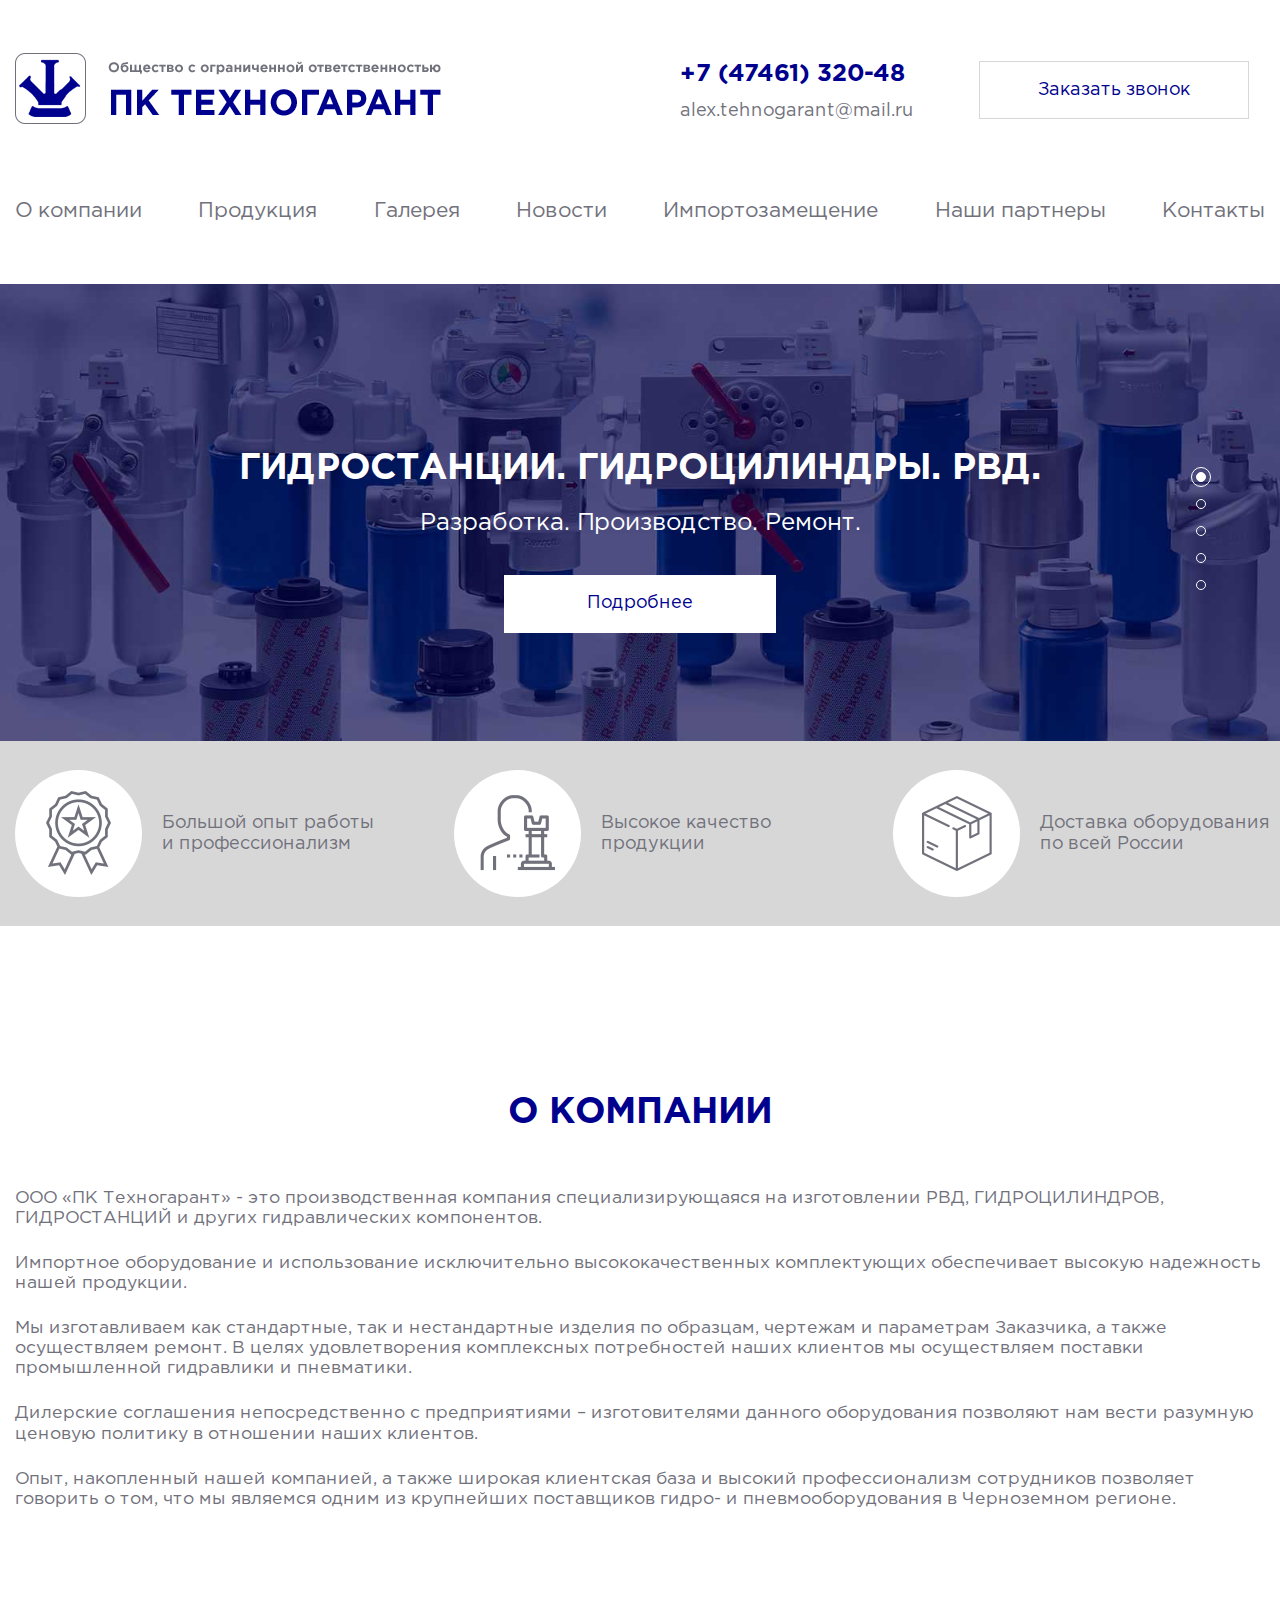
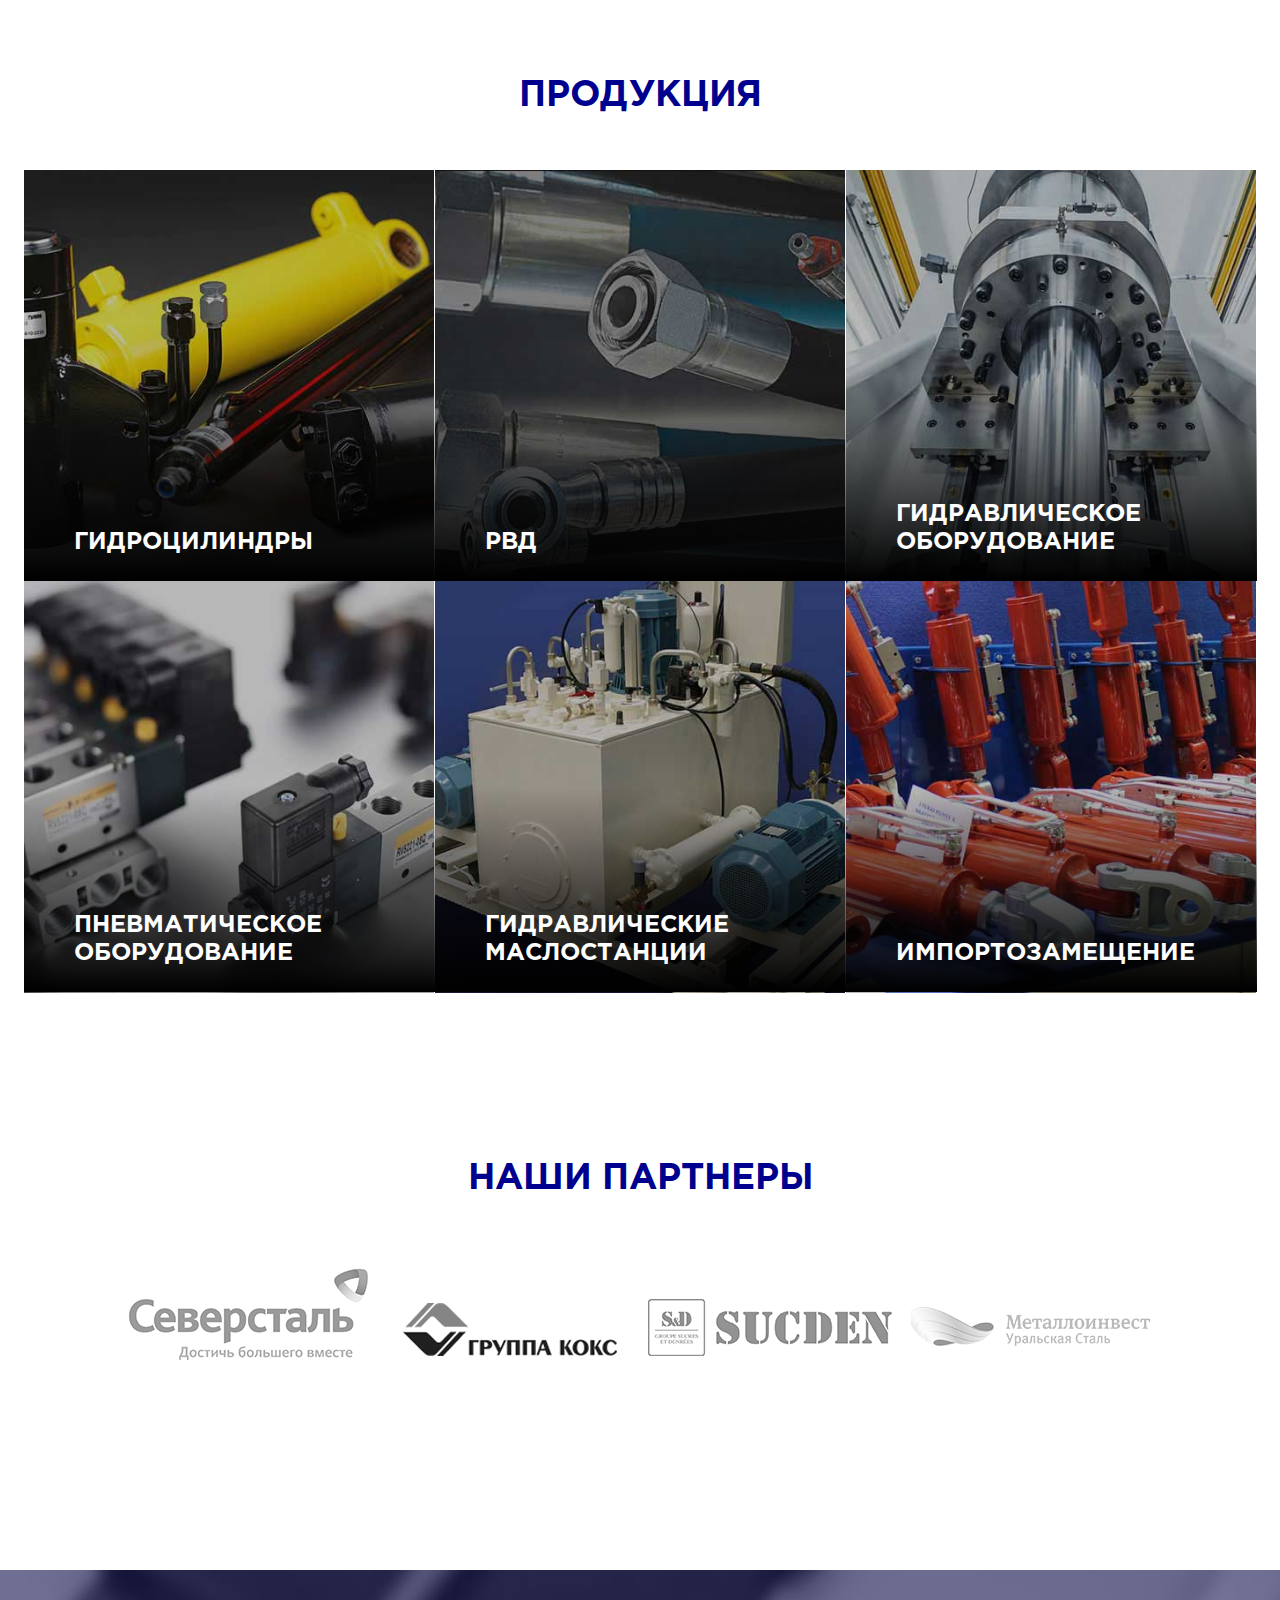
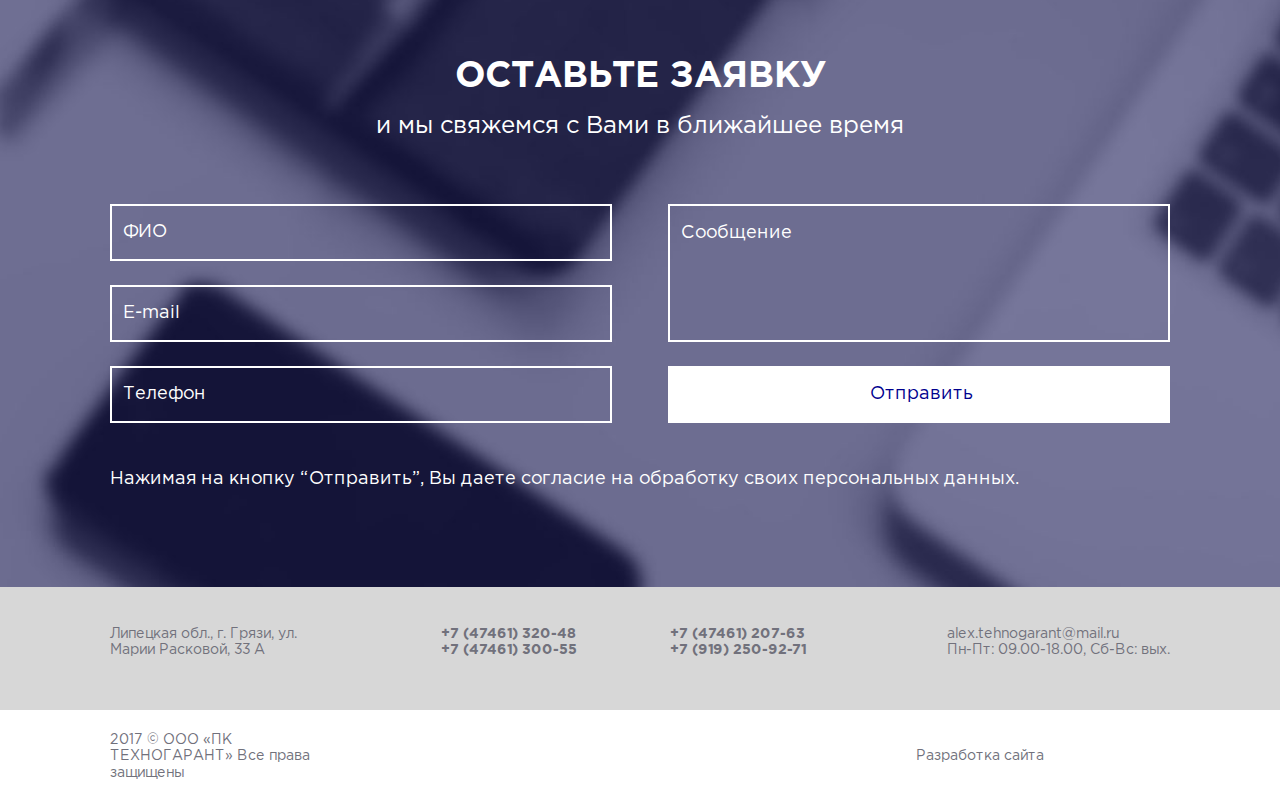
<file: main.html>
<!doctype html>
<html lang="ru">
<head>
    <meta charset="UTF-8">
    <meta name="viewport" content="width=device-width,initial-scale=1">
    <meta http-equiv="X-UA-Compatible" content="ie=edge">
    <title>Техногарант</title>
    <link rel="stylesheet" href="css/normalize.css">
    <link rel="stylesheet" href="slick/slick.css">
    <link rel="stylesheet" href="slick/slick-theme.css">
    <link rel="stylesheet" href="css/styles.css">
   </head>
<body>

<header class="header">
    <div class="wrapper">
        <div class="headerSectionBlock">
            <div class="headerUpBlock">
                <div class="headerLogo">
                    <div class="headerLogo__img">
                        <img src="img/logo.png" alt="">
                    </div>
                </div>
                <div class="headerInfoBtn">
                    <div class="headerTellMail">
                        <a href="tell:+74746132048">+7 (47461) 320-48</a>
                        <a href="mailto:alex.tehnogarant@mail.ru">alex.tehnogarant@mail.ru</a>
                    </div>
                    <div class="headerBtn">
                        <a href="#" id="open_window">
                            Заказать звонок
                        </a>
                    </div>
                </div><!--headerInfoBtn-->
            </div><!--headerUpBlock-->
            <nav class="headerNav">
                <ul>
                    <li>
                        <a href="#">
                            О компании
                        </a>
                    </li>
                    <li>
                        <a href="#">
                            Продукция
                        </a>
                    </li>
                    <li>
                        <a href="#">
                            Галерея
                        </a>
                    </li>
                    <li>
                        <a href="#">
                            Новости
                        </a>
                    </li>
                    <li>
                        <a href="#">
                            Импортозамещение
                        </a>
                    </li>
                    <li>
                        <a href="#">
                            Наши партнеры
                        </a>
                    </li>
                    <li>
                        <a href="#">
                            Контакты
                        </a>
                    </li>
                </ul>
            </nav>

            <div class="overlay"></div>

            <div class="headerColl">
                <h2>
                    Заказать звонок
                </h2>
                <p>
                    <b>Мы свяжемся с Вами в ближайшее время</b>
                </p>
                <a href="#" class="collClose">
                    <img src="img/close.png" alt="">
                </a>
                <form method="post" class="formColl">
                    <input type="text" placeholder="Имя" data-validation="name">
                    <input type="text" placeholder="Телефон" data-validation="tell">
                    <input type="submit" value="Отправить">
                </form>
                <div class="formInfo">
                    <p>
                        Нажав на кнопку "Отправить", я даю согласие на обработку моих
                        персональных данных. С <a href="#">условиями обработки персональных данных</a>
                        ознакомлен и согласен.
                    </p>
                </div>
            </div><!--headerColl-->
        </div><!--headerSectionBloc-->
    </div>
</header>

<div class="mainSliderSection">
    <div class="mainSlider">
        <div class="mainSlider__item">
            <img src="img/main/mainSlider.jpg" alt="">
            <div class="mainSliderText">
                <p>
                    <b>Гидростанции. Гидроцилиндры. РВД.</b>
                </p>
                <p>
                    Разработка. Производство. Ремонт.
                </p>
                <a href="#">
                    Подробнее
                </a>
            </div><!--mainSliderText-->
        </div><!--mainSlider__item-->
        <div class="mainSlider__item">
            <img src="img/main/mainSlider.jpg" alt="">
            <div class="mainSliderText">
                <p>
                    <b>Гидростанции. Гидроцилиндры. РВД.</b>
                </p>
                <p>
                    Разработка. Производство. Ремонт.
                </p>
                <a href="#">
                    Подробнее
                </a>
            </div><!--mainSliderText-->
        </div><!--mainSlider__item-->
        <div class="mainSlider__item">
            <img src="img/main/mainSlider.jpg" alt="">
            <div class="mainSliderText">
                <p>
                    <b>Гидростанции. Гидроцилиндры. РВД.</b>
                </p>
                <p>
                    Разработка. Производство. Ремонт.
                </p>
                <a href="#">
                    Подробнее
                </a>
            </div><!--mainSliderText-->
        </div><!--mainSlider__item-->
        <div class="mainSlider__item">
            <img src="img/main/mainSlider.jpg" alt="">
            <div class="mainSliderText">
                <p>
                    <b>Гидростанции. Гидроцилиндры. РВД.</b>
                </p>
                <p>
                    Разработка. Производство. Ремонт.
                </p>
                <a href="#">
                    Подробнее
                </a>
            </div><!--mainSliderText-->
        </div><!--mainSlider__item-->
        <div class="mainSlider__item">
            <img src="img/main/mainSlider.jpg" alt="">
            <div class="mainSliderText">
                <p>
                    <b>Гидростанции. Гидроцилиндры. РВД.</b>
                </p>
                <p>
                    Разработка. Производство. Ремонт.
                </p>
                <a href="#">
                    Подробнее
                </a>
            </div><!--mainSliderText-->
        </div><!--mainSlider__item-->
    </div><!--mainSlider-->
</div><!--mainSliderSection-->

<div class="mainIcoSection">
    <div class="wrapper">
        <div class="mainIcoBlock">
            <div class="mainIcoTextImg">
                <div class="mainIcoTextImg__img">
                    <img src="img/main/mainMed-1.png" alt="">
                </div>
                <p>
                    Большой опыт работы
                    и&nbsp;профессионализм
                </p>
            </div><!--mainIcoTextImg-->
            <div class="mainIcoTextImg">
                <div class="mainIcoTextImg__img">
                    <img src="img/main/mainMed-2.png" alt="">
                </div>
                <p>
                    Высокое качество
                    продукции
                </p>
            </div><!--mainIcoTextImg-->
            <div class="mainIcoTextImg">
                <div class="mainIcoTextImg__img">
                    <img src="img/main/mainMed-3.png" alt="">
                </div>
                <p>
                    Доставка&nbsp;оборудования
                    по всей России
                </p>
            </div><!--mainIcoTextImg-->

        </div><!--mainIcoBlock-->
    </div><!--wrapper-->
</div><!--mainIcoSection-->

<div class="mainAboutSection">
    <div class="wrapper">
        <div class="mainAbout">
            <h2>
                О компании
            </h2>
            <p>
                ООО «ПК Техногарант» - это производственная компания специализирующаяся на изготовлении РВД, ГИДРОЦИЛИНДРОВ, ГИДРОСТАНЦИЙ и других гидравлических компонентов.
            </p>
            <p>
                Импортное оборудование и использование исключительно высококачественных комплектующих обеспечивает высокую надежность нашей продукции.
            </p>
            <p>
                Мы изготавливаем как стандартные, так и нестандартные изделия по образцам, чертежам и параметрам Заказчика, а также осуществляем ремонт.<br>
                В целях удовлетворения комплексных потребностей наших клиентов мы осуществляем поставки промышленной гидравлики и пневматики.
            </p>
            <p>
                Дилерские соглашения непосредственно с предприятиями – изготовителями данного оборудования позволяют нам вести разумную ценовую политику в отношении наших клиентов.
            </p>
            <p>
                Опыт, накопленный нашей компанией, а также широкая клиентская база и высокий профессионализм сотрудников позволяет говорить о том, что мы являемся одним из крупнейших поставщиков гидро- и пневмооборудования в Черноземном регионе.
            </p>
        </div>
    </div><!--wrapper-->
</div><!--mainAboutSection-->

<div class="mainAboutSection">
    <div class="wrapper">
        <div class="mainAbout">
            <h2>
                Продукция
            </h2>
            <div class="mainProductionBlock">
                <div class="mainProductionInfo">
                    <div class="mainProductionItem">
                        <img src="img/main/mainProdImg-1.jpg" alt="">
                        <div class="mainProductionPre">
                            <h3>
                                Гидроцилиндры
                            </h3>
                        </div>
                        <div class="mainProductionPost">
                            <h3>
                                Гидроцилиндры
                            </h3>
                            <p>
                                <!--Рукава высокого давления-->
                                <!--производства ООО «ПК Техногарант»-->
                                <!--широко используются в гидросистемах-->
                                <!--различных видов строительных, горных-->
                                <!--и дорожных машин, в автотракторной и-->
                                <!--сельскохозяйственной технике, в-->
                                <!--различных видах промышленного-->
                                <!--оборудования.-->
                            </p>
                            <a href="#">
                                Подробнее
                            </a>
                        </div>
                    </div><!--mainProductionItem-1-->
                    <div class="mainProductionItem">
                        <img src="img/main/mainProdImg-2.jpg" alt="">
                        <div class="mainProductionPre">
                            <h3>
                                Рвд
                            </h3>
                        </div>
                        <div class="mainProductionPost">
                            <h3>
                                Рвд
                            </h3>
                            <p>
                                Рукава высокого давления
                                производства ООО «ПК Техногарант»
                                широко используются в гидросистемах
                                различных видов строительных, горных
                                и дорожных машин, в автотракторной и
                                сельскохозяйственной технике, в
                                различных видах промышленного
                                оборудования.

                            </p>
                            <a href="#">
                                Подробнее
                            </a>
                        </div>
                    </div><!--mainProductionItem-2-->
                    <div class="mainProductionItem">
                        <img src="img/main/mainProdImg-3.jpg" alt="">
                        <div class="mainProductionPre">
                            <h3>
                                Гидравлическое
                                оборудование
                            </h3>
                        </div>
                        <div class="mainProductionPost">
                            <h3>
                                Гидравлическое
                                оборудование
                            </h3>
                            <p>
                                <!--Рукава высокого давления-->
                                <!--производства ООО «ПК Техногарант»-->
                                <!--широко используются в гидросистемах-->
                                <!--различных видов строительных, горных-->
                                <!--и дорожных машин, в автотракторной и-->
                                <!--сельскохозяйственной технике, в-->
                                <!--различных видах промышленного-->
                                <!--оборудования.-->
                            </p>
                            <a href="#">
                                Подробнее
                            </a>
                        </div>
                    </div><!--mainProductionItem-3-->
                    <div class="mainProductionItem">
                        <img src="img/main/mainProdImg-4.jpg" alt="">
                        <div class="mainProductionPre">
                            <h3>
                                Пневматическое
                                оборудование
                            </h3>
                        </div>
                        <div class="mainProductionPost">
                            <h3>
                                Пневматическое
                                оборудование
                            </h3>
                            <p>
                                <!--Рукава высокого давления-->
                                <!--производства ООО «ПК Техногарант»-->
                                <!--широко используются в гидросистемах-->
                                <!--различных видов строительных, горных-->
                                <!--и дорожных машин, в автотракторной и-->
                                <!--сельскохозяйственной технике, в-->
                                <!--различных видах промышленного-->
                                <!--оборудования.-->
                            </p>
                            <a href="#">
                                Подробнее
                            </a>
                        </div>
                    </div><!--mainProductionItem-4-->
                    <div class="mainProductionItem">
                        <img src="img/main/mainProdImg-5.jpg" alt="">
                        <div class="mainProductionPre">
                            <h3>
                                Гидравлические
                                маслостанции
                            </h3>
                        </div>
                        <div class="mainProductionPost">
                            <h3>
                                Гидравлические
                                маслостанции
                            </h3>
                            <p>
                                <!--Рукава высокого давления-->
                                <!--производства ООО «ПК Техногарант»-->
                                <!--широко используются в гидросистемах-->
                                <!--различных видов строительных, горных-->
                                <!--и дорожных машин, в автотракторной и-->
                                <!--сельскохозяйственной технике, в-->
                                <!--различных видах промышленного-->
                                <!--оборудования.-->
                            </p>
                            <a href="#">
                                Подробнее
                            </a>
                        </div>
                    </div><!--mainProductionItem-5-->
                    <div class="mainProductionItem">
                        <img src="img/main/mainProdImg-6.jpg" alt="">
                        <div class="mainProductionPre">
                            <h3>
                                Импортозамещение
                            </h3>
                        </div>
                        <div class="mainProductionPost">
                            <h3>
                                Импортозамещение
                            </h3>
                            <p>
                                <!--Рукава высокого давления-->
                                <!--производства ООО «ПК Техногарант»-->
                                <!--широко используются в гидросистемах-->
                                <!--различных видов строительных, горных-->
                                <!--и дорожных машин, в автотракторной и-->
                                <!--сельскохозяйственной технике, в-->
                                <!--различных видах промышленного-->
                                <!--оборудования.-->
                            </p>
                            <a href="#">
                                Подробнее
                            </a>
                        </div>
                    </div><!--mainProductionItem-6-->
                </div><!--mainProductionInfo-->
            </div><!--mainProductionBlock-->
        </div>
    </div><!--wrapper-->
</div><!--mainProductionSection-->

<div class="mainAboutSection mainPartSection">
    <div class="wrapper">
        <div class="mainAbout">
            <h2>
                Наши партнеры
            </h2>
            <div class="mainPartBl">
                <div class="mainPartImg">
                    <a href="#">
                        <img src="img/main/mainPart-1.png" alt="">
                    </a>
                </div><!--mainPartImg-->
                <div class="mainPartImg">
                    <a href="#">
                        <img src="img/main/mainPart-2.png" alt="">
                    </a>
                </div><!--mainPartImg-->
                <div class="mainPartImg">
                    <a href="#">
                        <img src="img/main/mainPart-3.png" alt="">
                    </a>
                </div><!--mainPartImg-->
                <div class="mainPartImg">
                    <a href="#">
                        <img src="img/main/mainPart-4.png" alt="">
                    </a>
                </div><!--mainPartImg-->
            </div>
        </div>
    </div><!--wrapper-->
</div><!--mainPartSection-->

<div class="formWhSection">
    <div class="wrapper">
        <div class="formSection">
            <div class="formTitle">
                <h2>
                    Оставьте заявку
                </h2>
                <p>
                    и мы свяжемся с Вами в ближайшее время
                </p>
            </div>
            <form method="post" class="form">
                <div class="formBlock">
                    <input type="text" placeholder="ФИО">
                    <input type="text" placeholder="E-mail">
                    <input type="text" placeholder="Телефон">
                </div>
                <div class="formBlock">
                    <textarea placeholder="Сообщение"></textarea>
                    <input type="submit" value="Отправить" class="formSub">
                </div>
            </form>
            <p>
                Нажимая на кнопку “Отправить”, Вы даете согласие на обработку своих персональных данных.
            </p>
        </div>
    </div>
</div><!--formSection-->

<footer class="footer">
    <div class="footerUpBlock">
        <div class="wrapper">
            <div class="footerUp">
                <div class="footerUpAdr">
                    <p>
                        Липецкая обл., г. Грязи,
                        ул. Марии Расковой, 33 А
                    </p>
                </div>
                <div class="footerUpTell">
                    <div class="footerUpTell__tell">
                        <a href="tell:+74746132048">
                            +7 (47461) 320-48
                        </a>
                        <a href="tell:+74746130055">
                            +7 (47461) 300-55
                        </a>
                    </div>
                    <div class="footerUpTell__tell">
                        <a href="tell:+74746120763">
                            +7 (47461) 207-63
                        </a>
                        <a href="tell:+79192509271">
                            +7 (919) 250-92-71
                        </a>
                    </div>
                </div><!--footerUpTell-->
                <div class="footerUpMailTi">
                    <a href="mailto:alex.tehnogarant@mail.ru">
                        alex.tehnogarant@mail.ru
                    </a>
                    <p>
                        Пн-Пт: 09.00-18.00, Сб-Вс: вых.
                    </p>
                </div><!--footerUpMailTi-->
            </div><!--footerUp-->
        </div><!--wrapper-->
    </div><!--footerUpBlock-->
    <div class="footerDownBlock">
        <div class="wrapper">
            <div class="footerDown">
                <div class="footerCo">
                    <p>
                        2017 &copy; ООО «ПК ТЕХНОГАРАНТ»
                        Все права защищены
                    </p>
                </div>
                <div class="footerJu">
                    <p>
                        Разработка сайта
                    </p>
                    <a href="#" class="footerJuImg">
                        <img src="img/juno.png" alt="">
                    </a>
                </div>
            </div><!--footerDown-->
        </div><!--wrapper-->
    </div><!--footerDownBlock-->
</footer>
<!--Конец кода-->
<script src="js/jquery-3.2.1.min.js"></script>
<script src="slick/slick.min.js"></script>
<script src="js/scripts.min.js"></script>
</body>
</html>
</file>
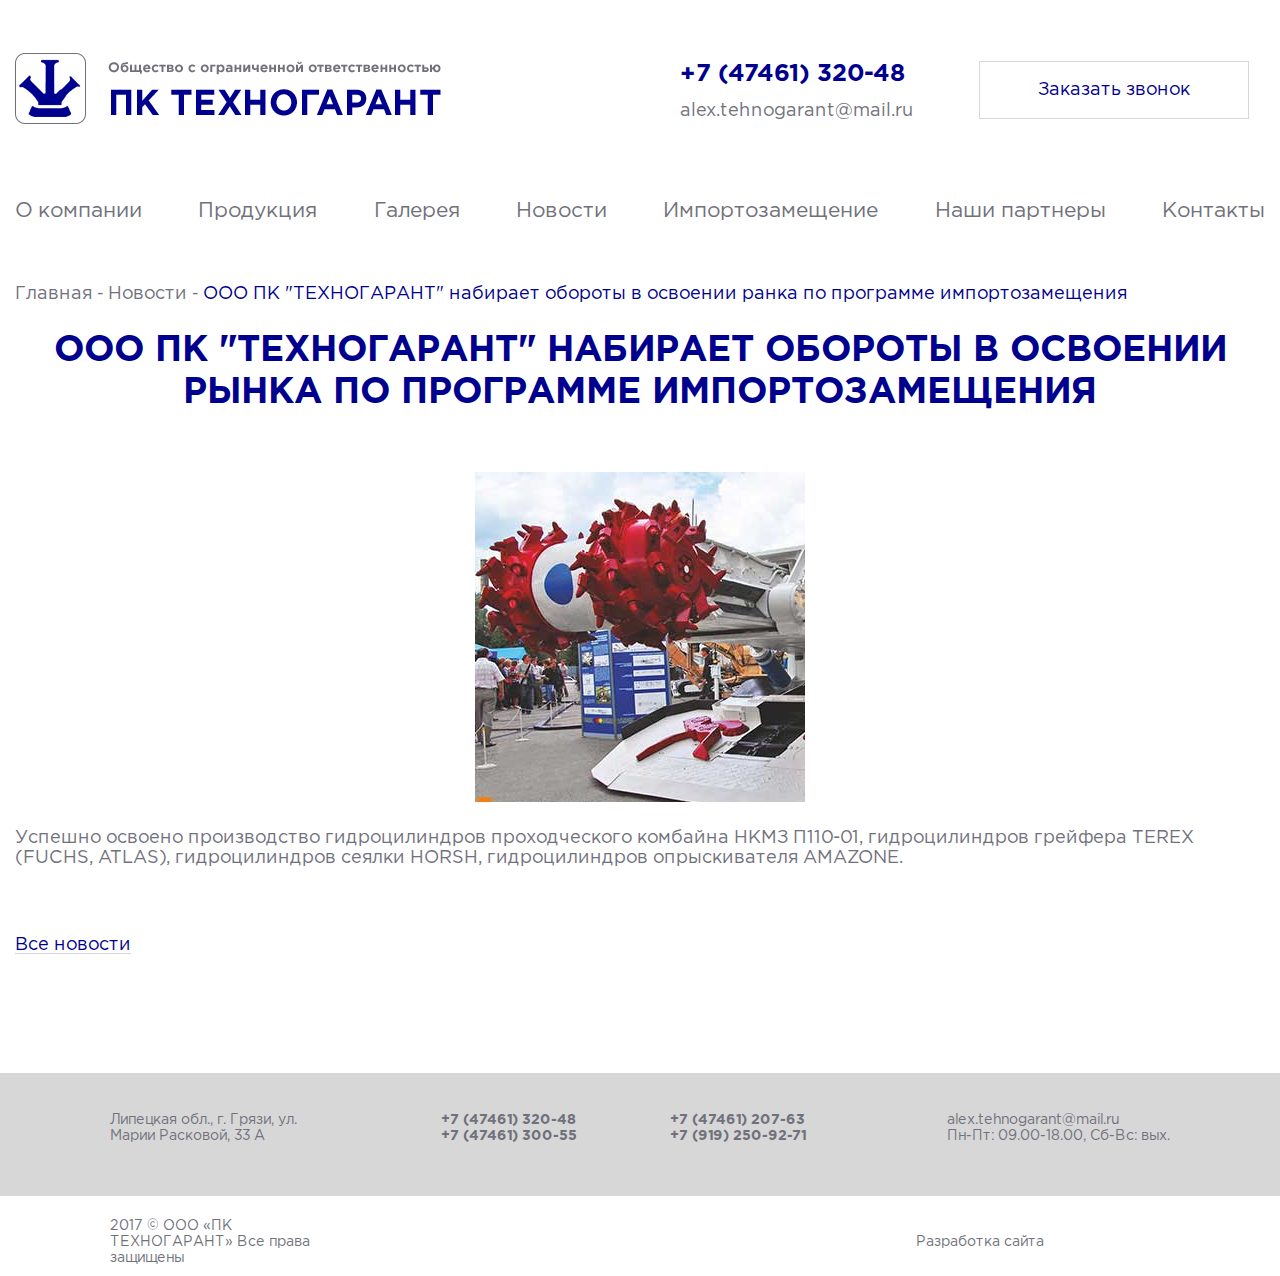
<file: newsInner.html>
<!doctype html>
<html lang="ru">
<head>
    <meta charset="UTF-8">
    <meta name="viewport" content="width=device-width,initial-scale=1">
    <meta http-equiv="X-UA-Compatible" content="ie=edge">
    <title>Техногарант</title>
    <link rel="stylesheet" href="css/normalize.css">
    <link rel="stylesheet" href="css/styles.css">
   </head>
<body>
<header class="header">
    <div class="wrapper">
        <div class="headerSectionBlock">
            <div class="headerUpBlock">
                <div class="headerLogo">
                    <div class="headerLogo__img">
                        <img src="img/logo.png" alt="">
                    </div>
                </div>
                <div class="headerInfoBtn">
                    <div class="headerTellMail">
                        <a href="tell:+74746132048">+7 (47461) 320-48</a>
                        <a href="mailto:alex.tehnogarant@mail.ru">alex.tehnogarant@mail.ru</a>
                    </div>
                    <div class="headerBtn">
                        <a href="#" id="open_window">
                            Заказать звонок
                        </a>
                    </div>
                </div><!--headerInfoBtn-->
            </div><!--headerUpBlock-->
            <nav class="headerNav">
                <ul>
                    <li>
                        <a href="#">
                            О компании
                        </a>
                    </li>
                    <li>
                        <a href="#">
                            Продукция
                        </a>
                    </li>
                    <li>
                        <a href="#">
                            Галерея
                        </a>
                    </li>
                    <li>
                        <a href="#">
                            Новости
                        </a>
                    </li>
                    <li>
                        <a href="#">
                            Импортозамещение
                        </a>
                    </li>
                    <li>
                        <a href="#">
                            Наши партнеры
                        </a>
                    </li>
                    <li>
                        <a href="#">
                            Контакты
                        </a>
                    </li>
                </ul>
            </nav>

            <div class="overlay"></div>

            <div class="headerColl">
                <h2>
                    Заказать звонок
                </h2>
                <p>
                    <b>Мы свяжемся с Вами в ближайшее время</b>
                </p>
                <a href="#" class="collClose">
                    <img src="img/close.png" alt="">
                </a>
                <form method="post" class="formColl">
                    <input type="text" placeholder="Имя" data-validation="name">
                    <input type="text" placeholder="Телефон" data-validation="tell">
                    <input type="submit" value="Отправить">
                </form>
                <div class="formInfo">
                    <p>
                        Нажав на кнопку "Отправить", я даю согласие на обработку моих
                        персональных данных. С <a href="#">условиями обработки персональных данных</a>
                        ознакомлен и согласен.
                    </p>
                </div>
            </div><!--headerColl-->
        </div><!--headerSectionBloc-->
    </div>
</header>

<div class="breadCrumbsSection">
    <div class="wrapper">
        <ul class="breadCrumbs">
            <li class="breadCrumbs__li">
                <a href="#" class="breadCrumbs__link">
                    Главная
                </a>
            </li>
            <li class="breadCrumbs__li">
                <a href="#" class="breadCrumbs__link">
                    Новости
                </a>
            </li>
            <li class="breadCrumbs__li">
                <a href="#" class="breadCrumbs__link  breadCrumbs__link--active">
                    ООО ПК "ТЕХНОГАРАНТ" набирает обороты в освоении ранка по программе импортозамещения
                </a>
            </li>
        </ul>
    </div><!--wrapper-->
</div><!--breadCrumbsSection-->

<!--От этого места-->

<div class="ovSection  newsInnerSection">
    <div class="wrapper">
        <h2>
            ООО ПК "ТЕХНОГАРАНТ" набирает обороты в освоении<br> рынка по программе импортозамещения
        </h2>
        <div class="newsInner  clearfix">
            <div class="newsInner__img">
                <img src="img/newsInner/ni-1.jpg" alt="">
            </div>
            <p>
                Успешно освоено производство гидроцилиндров проходческого комбайна НКМЗ П110-01, гидроцилиндров грейфера TEREX (FUCHS, ATLAS), гидроцилиндров сеялки HORSH,  гидроцилиндров опрыскивателя AMAZONE.
            </p>

        </div>
        <a href="#">
            Все новости
        </a>
    </div><!---->
</div><!---->

<!--До этого места-->

<footer class="footer">
    <div class="footerUpBlock">
        <div class="wrapper">
            <div class="footerUp">
                <div class="footerUpAdr">
                    <p>
                        Липецкая обл., г. Грязи,
                        ул. Марии Расковой, 33 А
                    </p>
                </div>
                <div class="footerUpTell">
                    <div class="footerUpTell__tell">
                        <a href="tell:+74746132048">
                            +7 (47461) 320-48
                        </a>
                        <a href="tell:+74746130055">
                            +7 (47461) 300-55
                        </a>
                    </div>
                    <div class="footerUpTell__tell">
                        <a href="tell:+74746120763">
                            +7 (47461) 207-63
                        </a>
                        <a href="tell:+79192509271">
                            +7 (919) 250-92-71
                        </a>
                    </div>
                </div><!--footerUpTell-->
                <div class="footerUpMailTi">
                    <a href="mailto:alex.tehnogarant@mail.ru">
                        alex.tehnogarant@mail.ru
                    </a>
                    <p>
                        Пн-Пт: 09.00-18.00, Сб-Вс: вых.
                    </p>
                </div><!--footerUpMailTi-->
            </div><!--footerUp-->
        </div><!--wrapper-->
    </div><!--footerUpBlock-->
    <div class="footerDownBlock">
        <div class="wrapper">
            <div class="footerDown">
                <div class="footerCo">
                    <p>
                        2017 &copy; ООО «ПК ТЕХНОГАРАНТ»
                        Все права защищены
                    </p>
                </div>
                <div class="footerJu">
                    <p>
                        Разработка сайта
                    </p>
                    <a href="#" class="footerJuImg">
                        <img src="img/juno.png" alt="">
                    </a>
                </div>
            </div><!--footerDown-->
        </div><!--wrapper-->
    </div><!--footerDownBlock-->
</footer>
<!--Конец кода-->
<script src="js/jquery-3.2.1.min.js"></script>
<script src="js/scripts.min.js"></script>
</body>
</html>
</file>
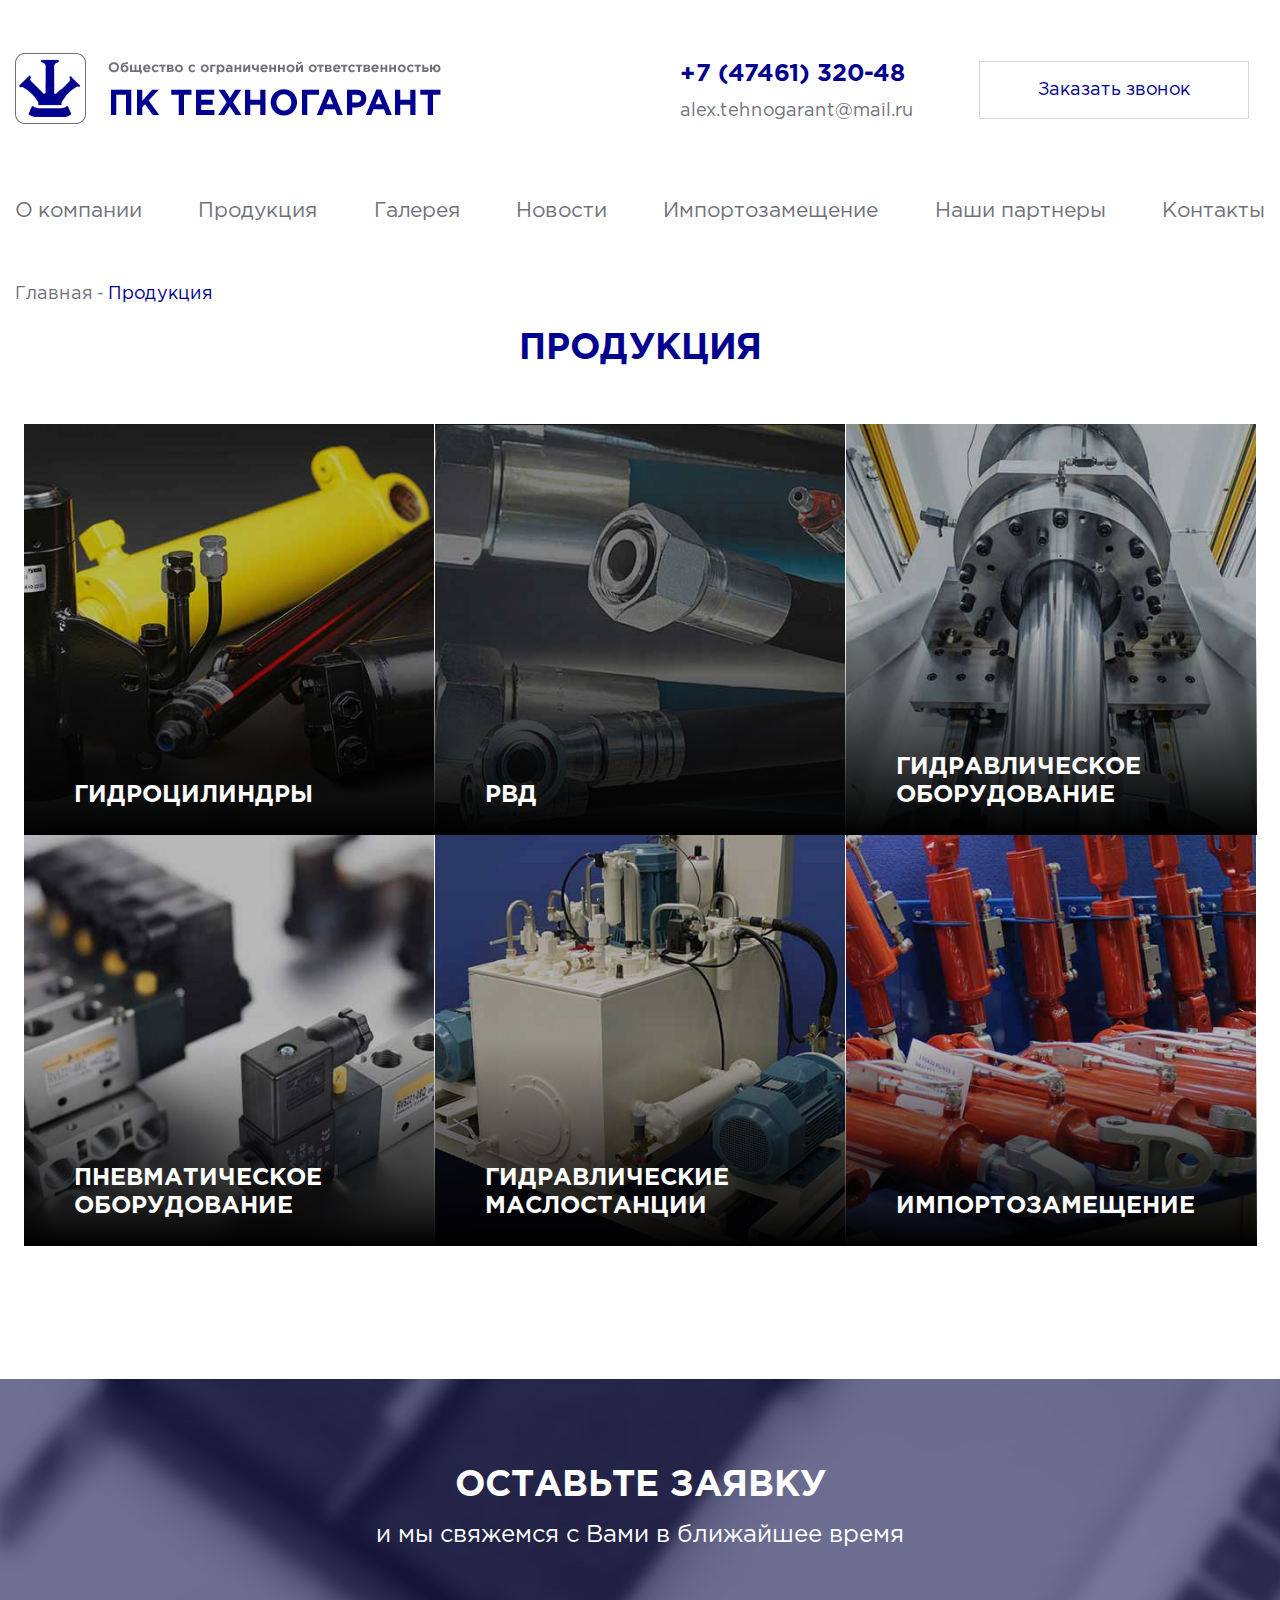
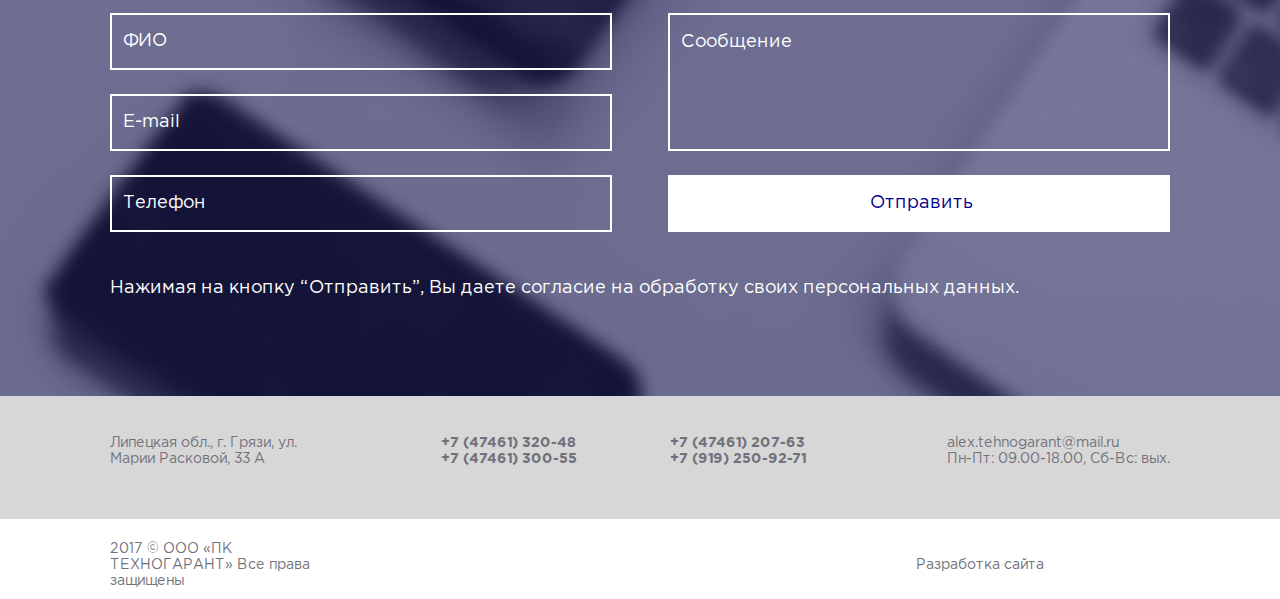
<file: prod.html>
<!doctype html>
<html lang="ru">
<head>
    <meta charset="UTF-8">
    <meta name="viewport" content="width=device-width,initial-scale=1">
    <meta http-equiv="X-UA-Compatible" content="ie=edge">
    <title>Техногарант</title>
    <link rel="stylesheet" href="css/normalize.css">
    <link rel="stylesheet" href="slick/slick.css">
    <link rel="stylesheet" href="slick/slick-theme.css">
    <link rel="stylesheet" href="css/styles.css">
   </head>
<body>
<header class="header">
    <div class="wrapper">
        <div class="headerSectionBlock">
            <div class="headerUpBlock">
                <div class="headerLogo">
                    <div class="headerLogo__img">
                        <img src="img/logo.png" alt="">
                    </div>
                </div>
                <div class="headerInfoBtn">
                    <div class="headerTellMail">
                        <a href="tell:+74746132048">+7 (47461) 320-48</a>
                        <a href="mailto:alex.tehnogarant@mail.ru">alex.tehnogarant@mail.ru</a>
                    </div>
                    <div class="headerBtn">
                        <a href="#" id="open_window">
                            Заказать звонок
                        </a>
                    </div>
                </div><!--headerInfoBtn-->
            </div><!--headerUpBlock-->
            <nav class="headerNav">
                <ul>
                    <li>
                        <a href="#">
                            О компании
                        </a>
                    </li>
                    <li>
                        <a href="#">
                            Продукция
                        </a>
                    </li>
                    <li>
                        <a href="#">
                            Галерея
                        </a>
                    </li>
                    <li>
                        <a href="#">
                            Новости
                        </a>
                    </li>
                    <li>
                        <a href="#">
                            Импортозамещение
                        </a>
                    </li>
                    <li>
                        <a href="#">
                            Наши партнеры
                        </a>
                    </li>
                    <li>
                        <a href="#">
                            Контакты
                        </a>
                    </li>
                </ul>
            </nav>

            <div class="overlay"></div>

            <div class="headerColl">
                <h2>
                    Заказать звонок
                </h2>
                <p>
                    <b>Мы свяжемся с Вами в ближайшее время</b>
                </p>
                <a href="#" class="collClose">
                    <img src="img/close.png" alt="">
                </a>
                <form method="post" class="formColl">
                    <input type="text" placeholder="Имя" data-validation="name">
                    <input type="text" placeholder="Телефон" data-validation="tell">
                    <input type="submit" value="Отправить">
                </form>
                <div class="formInfo">
                    <p>
                        Нажав на кнопку "Отправить", я даю согласие на обработку моих
                        персональных данных. С <a href="#">условиями обработки персональных данных</a>
                        ознакомлен и согласен.
                    </p>
                </div>
            </div><!--headerColl-->
        </div><!--headerSectionBloc-->
    </div>
</header>

<div class="breadCrumbsSection">
    <div class="wrapper">
        <ul class="breadCrumbs">
            <li class="breadCrumbs__li">
                <a href="#" class="breadCrumbs__link">
                    Главная
                </a>
            </li>
            <li class="breadCrumbs__li">
                <a href="#" class="breadCrumbs__link  breadCrumbs__link--active">
                    Продукция
                </a>
            </li>
        </ul>
    </div><!--wrapper-->
</div><!--breadCrumbsSection-->

<div class="mainAboutSection  prodSection">
    <div class="wrapper">
        <div class="mainAbout">
            <h2>
                Продукция
            </h2>
            <div class="mainProductionBlock">
                <div class="mainProductionInfo">
                    <div class="mainProductionItem">
                        <img src="img/main/mainProdImg-1.jpg" alt="">
                        <div class="mainProductionPre">
                            <h3>
                                Гидроцилиндры
                            </h3>
                        </div>
                        <div class="mainProductionPost">
                            <h3>
                                Гидроцилиндры
                            </h3>
                            <p>
                                <!--Рукава высокого давления-->
                                <!--производства ООО «ПК Техногарант»-->
                                <!--широко используются в гидросистемах-->
                                <!--различных видов строительных, горных-->
                                <!--и дорожных машин, в автотракторной и-->
                                <!--сельскохозяйственной технике, в-->
                                <!--различных видах промышленного-->
                                <!--оборудования.-->
                            </p>
                            <a href="#">
                                Подробнее
                            </a>
                        </div>
                    </div><!--mainProductionItem-1-->
                    <div class="mainProductionItem">
                        <img src="img/main/mainProdImg-2.jpg" alt="">
                        <div class="mainProductionPre">
                            <h3>
                                Рвд
                            </h3>
                        </div>
                        <div class="mainProductionPost">
                            <h3>
                                Рвд
                            </h3>
                            <p>
                                Рукава высокого давления
                                производства ООО «ПК Техногарант»
                                широко используются в гидросистемах
                                различных видов строительных, горных
                                и дорожных машин, в автотракторной и
                                сельскохозяйственной технике, в
                                различных видах промышленного
                                оборудования.
                            </p>
                            <a href="#">
                                Подробнее
                            </a>
                        </div>
                    </div><!--mainProductionItem-2-->
                    <div class="mainProductionItem">
                        <img src="img/main/mainProdImg-3.jpg" alt="">
                        <div class="mainProductionPre">
                            <h3>
                                Гидравлическое
                                оборудование
                            </h3>
                        </div>
                        <div class="mainProductionPost">
                            <h3>
                                Гидравлическое
                                оборудование
                            </h3>
                            <p>
                                Рукава высокого давления
                                производства ООО «ПК Техногарант»
                                широко используются в гидросистемах
                                различных видов строительных, горных
                                и дорожных машин, в автотракторной и
                                сельскохозяйственной технике, в
                                различных видах промышленного
                                оборудования.
                            </p>
                            <a href="#">
                                Подробнее
                            </a>
                        </div>
                    </div><!--mainProductionItem-3-->
                    <div class="mainProductionItem">
                        <img src="img/main/mainProdImg-4.jpg" alt="">
                        <div class="mainProductionPre">
                            <h3>
                                Пневматическое
                                оборудование
                            </h3>
                        </div>
                        <div class="mainProductionPost">
                            <h3>
                                Пневматическое
                                оборудование
                            </h3>
                            <p>
                                <!--Рукава высокого давления-->
                                <!--производства ООО «ПК Техногарант»-->
                                <!--широко используются в гидросистемах-->
                                <!--различных видов строительных, горных-->
                                <!--и дорожных машин, в автотракторной и-->
                                <!--сельскохозяйственной технике, в-->
                                <!--различных видах промышленного-->
                                <!--оборудования.-->
                            </p>
                            <a href="#">
                                Подробнее
                            </a>
                        </div>
                    </div><!--mainProductionItem-4-->
                    <div class="mainProductionItem">
                        <img src="img/main/mainProdImg-5.jpg" alt="">
                        <div class="mainProductionPre">
                            <h3>
                                Гидравлические
                                маслостанции
                            </h3>
                        </div>
                        <div class="mainProductionPost">
                            <h3>
                                Гидравлические
                                маслостанции
                            </h3>
                            <p>
                                <!--Рукава высокого давления-->
                                <!--производства ООО «ПК Техногарант»-->
                                <!--широко используются в гидросистемах-->
                                <!--различных видов строительных, горных-->
                                <!--и дорожных машин, в автотракторной и-->
                                <!--сельскохозяйственной технике, в-->
                                <!--различных видах промышленного-->
                                <!--оборудования.-->
                            </p>
                            <a href="#">
                                Подробнее
                            </a>
                        </div>
                    </div><!--mainProductionItem-5-->
                    <div class="mainProductionItem">
                        <img src="img/main/mainProdImg-6.jpg" alt="">
                        <div class="mainProductionPre">
                            <h3>
                                Импортозамещение
                            </h3>
                        </div>
                        <div class="mainProductionPost">
                            <h3>
                                Импортозамещение
                            </h3>
                            <p>
                                <!--Рукава высокого давления-->
                                <!--производства ООО «ПК Техногарант»-->
                                <!--широко используются в гидросистемах-->
                                <!--различных видов строительных, горных-->
                                <!--и дорожных машин, в автотракторной и-->
                                <!--сельскохозяйственной технике, в-->
                                <!--различных видах промышленного-->
                                <!--оборудования.-->
                            </p>
                            <a href="#">
                                Подробнее
                            </a>
                        </div>
                    </div><!--mainProductionItem-6-->
                </div><!--mainProductionInfo-->
            </div><!--mainProductionBlock-->
        </div>
    </div><!--wrapper-->
</div><!--mainProductionSection-->

<div class="formWhSection">
    <div class="wrapper">
        <div class="formSection">
            <div class="formTitle">
                <h2>
                    Оставьте заявку
                </h2>
                <p>
                    и мы свяжемся с Вами в ближайшее время
                </p>
            </div>
            <form method="post" class="form">
                <div class="formBlock">
                    <input type="text" placeholder="ФИО">
                    <input type="text" placeholder="E-mail">
                    <input type="text" placeholder="Телефон">
                </div>
                <div class="formBlock">
                    <textarea placeholder="Сообщение"></textarea>
                    <input type="submit" value="Отправить" class="formSub">
                </div>
            </form>
            <p>
                Нажимая на кнопку “Отправить”, Вы даете согласие на обработку своих персональных данных.
            </p>
        </div>
    </div>
</div><!--formSection-->

<footer class="footer">
    <div class="footerUpBlock">
        <div class="wrapper">
            <div class="footerUp">
                <div class="footerUpAdr">
                    <p>
                        Липецкая обл., г. Грязи,
                        ул. Марии Расковой, 33 А
                    </p>
                </div>
                <div class="footerUpTell">
                    <div class="footerUpTell__tell">
                        <a href="tell:+74746132048">
                            +7 (47461) 320-48
                        </a>
                        <a href="tell:+74746130055">
                            +7 (47461) 300-55
                        </a>
                    </div>
                    <div class="footerUpTell__tell">
                        <a href="tell:+74746120763">
                            +7 (47461) 207-63
                        </a>
                        <a href="tell:+79192509271">
                            +7 (919) 250-92-71
                        </a>
                    </div>
                </div><!--footerUpTell-->
                <div class="footerUpMailTi">
                    <a href="mailto:alex.tehnogarant@mail.ru">
                        alex.tehnogarant@mail.ru
                    </a>
                    <p>
                        Пн-Пт: 09.00-18.00, Сб-Вс: вых.
                    </p>
                </div><!--footerUpMailTi-->
            </div><!--footerUp-->
        </div><!--wrapper-->
    </div><!--footerUpBlock-->
    <div class="footerDownBlock">
        <div class="wrapper">
            <div class="footerDown">
                <div class="footerCo">
                    <p>
                        2017 &copy; ООО «ПК ТЕХНОГАРАНТ»
                        Все права защищены
                    </p>
                </div>
                <div class="footerJu">
                    <p>
                        Разработка сайта
                    </p>
                    <a href="#" class="footerJuImg">
                        <img src="img/juno.png" alt="">
                    </a>
                </div>
            </div><!--footerDown-->
        </div><!--wrapper-->
    </div><!--footerDownBlock-->
</footer>
<!--Конец кода-->
<script src="js/jquery-3.2.1.min.js"></script>
<script src="js/scripts.min.js"></script>
</body>
</html>
</file>
<file: css/styles.css>
@font-face{font-family:GothaPro;src:url(../fonts/GothaProReg.eot);src:url(../fonts/GothaProReg.eot) format('embedded-opentype'),url(../fonts/GothaProReg.woff2) format('woff2'),url(../fonts/GothaProReg.woff) format('woff'),url(../fonts/GothaProReg.ttf) format('truetype'),url(../fonts/GothaProReg.svg#GothaProReg) format('svg');font-weight:400;font-style:normal}@font-face{font-family:GothaPro;src:url(../fonts/GothaProBol.eot);src:url(../fonts/GothaProBol.eot) format('embedded-opentype'),url(../fonts/GothaProBol.woff2) format('woff2'),url(../fonts/GothaProBol.woff) format('woff'),url(../fonts/GothaProBol.ttf) format('truetype'),url(../fonts/GothaProBol.svg#GothaProBol) format('svg');font-weight:700;font-style:normal}*{box-sizing:border-box}body{margin:0;padding:0;color:#71717c;font-family:GothaPro,sans-serif;font-weight:400;font-style:normal;min-width:291px}.wrapper{max-width:1430px;margin:0 auto;padding-left:15px;padding-right:15px}.wrap{max-width:100%;margin-left:auto;margin-right:auto;font-size:0}.afb::after{content:'';display:block;height:100%;width:100vw;background-color:inherit;position:absolute;top:0;z-index:-1;margin:auto;left:-50vw;right:-50vw}img{max-width:100%;height:auto}h1,h2,h3,h4,h5,h6,p,ul{margin:0;padding:0}li{list-style:none}a{text-decoration:none;cursor:pointer;outline:0}.d-none{display:none}.clearfix::after{content:"";display:table;clear:both}.formColl .err{border:1px solid red}.header{background-color:#fff;padding-bottom:60px}.headerSectionBlock{background-color:#fff;margin-top:53px;position:relative}.headerUpBlock{display:-webkit-box;display:flex;flex-wrap:wrap;-webkit-box-align:center;align-items:center;-webkit-box-pack:center;justify-content:center}.headerLogo{-webkit-box-flex:3;flex-grow:3}.headerInfoBtn{display:-webkit-box;display:flex;-webkit-box-flex:.2;flex-grow:.2}.headerTellMail a{display:block;font-family:GothaPro,sans-serif;font-weight:700;font-style:normal;color:#00008e;font-size:24px;padding-bottom:13px}.headerTellMail a:last-child{font-family:GothaPro,sans-serif;font-weight:400;font-style:normal;font-size:18px;color:#71717c;padding-bottom:0}.headerBtn{margin-left:65px}.headerBtn a{display:block;font-family:GothaPro,sans-serif;font-weight:400;font-style:normal;color:#00008e;font-size:18px;width:270px;height:58px;text-align:center;border:1px solid #d7d7d7;padding-top:18px;-webkit-transition:background-color ease .5s;transition:background-color ease .5s}.headerBtn a:hover{color:#fff;background-color:#00008e}.headerNav{margin-top:70px;font-size:0}.headerNav ul{font-size:0;display:-webkit-box;display:flex;-webkit-box-pack:justify;justify-content:space-between}.headerNav ul li{display:inline-block}.headerNav ul li a{font-family:GothaPro,sans-serif;font-weight:400;font-style:normal;font-size:21px;color:#71717c;border-bottom:1px solid transparent;-webkit-transition:border-bottom ease .5s,color ease .5s;transition:border-bottom ease .5s,color ease .5s}.headerNav ul li a:hover{color:#00008e;border-bottom:1px solid #00008e}.overlay{position:fixed;cursor:default;top:0;bottom:0;left:0;right:0;opacity:0;z-index:99999;visibility:hidden;background-color:rgba(0,0,0,.7)}.headerColl{display:none;max-width:615px;min-width:615px;min-height:534px;margin-left:auto;margin-right:auto;background-color:#fff;padding-top:47px;position:absolute;z-index:1000000;text-align:center;top:245px;left:0;bottom:0;right:0}.headerColl h2{text-align:center;font-family:GothaPro,sans-serif;font-weight:700;font-style:normal;font-size:36px;color:#00008e;text-transform:uppercase;margin-bottom:10px}.headerColl p b{font-family:GothaPro,sans-serif;font-weight:700;font-style:normal;font-size:21px;color:#404040}.collClose{position:absolute;top:19px;right:21px}.formColl{display:-webkit-box;display:flex;flex-wrap:wrap;margin-top:47px}.formColl input{margin-left:auto;margin-right:auto;flex-basis:484px;height:56px;margin-bottom:25px;padding-left:15px;font-family:GothaPro,sans-serif;font-weight:400;font-style:normal;font-size:18px;color:#404040;opacity:1;border:1px solid #555}.formColl input:last-child{font-size:18px;margin-top:0;margin-bottom:0;height:56px;color:#fff;background-color:#00008e;border:none;cursor:pointer}.formColl input::-moz-placeholder{color:#404040;opacity:1}.formColl input::-ms-input-placeholder{color:#404040;opacity:1}.formColl input::placeholder{color:#404040;opacity:1}.formColl input::-webkit-input-placeholder{color:#404040;opacity:1}.formColl input:-ms-input-placeholder{color:#404040;opacity:1}.formColl input:-moz-placeholder{color:#404040;opacity:1}.formInfo{margin-top:35px;line-height:1.5;max-width:514px;margin-left:10.5%;font-family:GothaPro,sans-serif;font-weight:400;font-style:normal;font-size:14px;color:#404040}.formInfo p{text-align:left}.formInfo a{color:#00008e}.breadCrumbsSection{background-color:#fff}.breadCrumbs{text-align:left}.breadCrumbs__li{display:inline-block}.breadCrumbs__li:not(:last-child):after{content:"-"}.breadCrumbs__link{font-family:GothaPro,sans-serif;font-weight:400;font-style:normal;font-size:18px;color:#71717c}.breadCrumbs__link--active{color:#00008e}.mainSliderSection{max-width:100%;font-size:0;background-color:#00008e}.mainSlider__item{position:relative}.mainSliderText{position:absolute;left:0;right:0;top:0;bottom:0;margin:auto;height:33%;font-family:GothaPro,sans-serif;font-weight:400;font-style:normal;color:#fff;font-size:24px;line-height:1.8}.mainSliderText p{text-align:center}.mainSliderText p b{font-family:GothaPro,sans-serif;font-weight:700;font-style:normal;font-size:36px;text-transform:uppercase}.mainSliderText a{margin:50px auto 0;display:block;min-width:272px;max-width:272px;min-height:58px;padding-top:12px;text-align:center;background-color:#fff;color:#00008e;font-size:18px;font-family:GothaPro,sans-serif;font-weight:400;font-style:normal}.mainSlider .slick-dotted .slick-slider{margin-bottom:50px}.mainSlider .slick-dots{max-width:30px;right:5%;bottom:0;top:38.5%;margin-bottom:0}.mainSlider .slick-dots li{display:block;margin:7px 5px}.mainSlider .slick-dots li button{border:1px solid transparent;border-radius:50%;width:20px;height:20px}.mainSlider .slick-dots li button:before{content:' ';width:8px;height:8px;border-radius:50%;opacity:1;border:1px solid #fff;background-color:transparent;top:0;left:0;right:0;margin:auto;bottom:0}.mainSlider .slick-dots li.slick-active button{border:1px solid #fff}.mainSlider .slick-dots li.slick-active button:before{background-color:#fff}.mainIcoSection{background-color:#d7d7d7}.mainIcoBlock{display:-webkit-box;display:flex;-webkit-box-pack:start;justify-content:flex-start;min-height:185px;font-size:0;background-color:#d7d7d7}.mainIcoTextImg{display:-webkit-box;display:flex;-webkit-box-align:center;align-items:center;-webkit-box-pack:start;justify-content:flex-start;margin-right:76px;font-family:GothaPro,sans-serif;font-weight:400;font-style:normal;font-size:18px;color:#71717c}.mainIcoTextImg:last-child{margin-right:0}.mainIcoTextImg p{max-width:225px}.mainIcoTextImg__img{margin-right:45px;width:127px;height:127px;border-radius:50%;background-color:#fff;text-align:center;font-size:0;line-height:127px}.mainIcoTextImg__img img{vertical-align:middle;margin:0;max-height:100%}.mainIcoTextImg__img:after{content:"."}.mainAboutSection{padding-top:167px}.mainAbout{font-family:GothaPro,sans-serif;font-weight:400;font-style:normal;font-size:17.5px;color:#71717c;text-align:left}.mainAbout h2{font-family:GothaPro,sans-serif;font-weight:700;font-style:normal;font-size:36px;color:#00008e;text-transform:uppercase;text-align:center;margin-bottom:53px}.mainAbout p{padding-bottom:25px}.mainAbout p:last-child{padding-bottom:0}.mainProductionBlock{margin-top:25px}.mainProductionInfo{display:-webkit-box;display:flex;flex-wrap:wrap}.mainProductionItem{font-size:0;position:relative;cursor:pointer}.mainProductionItem:hover .mainProductionPost{display:-webkit-box;display:flex}.mainProductionItem:hover .mainProductionPre{display:none}.mainProductionPre{display:-webkit-box;display:flex;position:absolute;bottom:0;min-width:466px;max-width:466px;height:467px;background-image:-webkit-linear-gradient(90deg,#000 0,rgba(0,0,0,0) 50%);background-image:-ms-linear-gradient(90deg,#000 0,rgba(0,0,0,0) 50%);padding:20px 35px 51px 50px}.mainProductionPre h3{display:-webkit-box;display:flex;-webkit-box-align:end;align-items:flex-end;font-family:GothaPro,sans-serif;font-weight:700;font-style:normal;font-size:24px;color:#fff;text-transform:uppercase}.mainProductionPost{display:none;-webkit-box-orient:vertical;-webkit-box-direction:normal;flex-direction:column;-webkit-box-pack:end;justify-content:flex-end;position:absolute;bottom:0;min-width:466px;max-width:466px;height:467px;background:-webkit-linear-gradient(bottom,rgba(0,0,0,.6),rgba(0,0,0,.6));background:linear-gradient(to top,rgba(0,0,0,.6),rgba(0,0,0,.6));padding:25px 35px 55px 50px}.mainProductionPost h3{font-family:GothaPro,sans-serif;font-weight:700;font-style:normal;font-size:24px;color:#fff;text-transform:uppercase}.mainProductionPost p{display:block;min-height:195px;font-family:GothaPro,sans-serif;font-weight:400;font-style:normal;font-size:18px;color:#fff;margin-top:40px;line-height:1.2;padding-bottom:0}.mainProductionPost a{display:block;text-align:center;margin-top:20px;padding-top:16px;width:270px;height:58px;font-family:GothaPro,sans-serif;font-weight:400;font-style:normal;font-size:18px;color:#fff;background-color:transparent;border:1px solid #fff;-webkit-transition:background-color ease .5s;transition:background-color ease .5s}.mainProductionPost a:hover{color:#00008e;background-color:#fff}.mainPartSection{padding-bottom:200px}.mainPartBl{margin-top:55px;display:-webkit-box;display:flex;flex-wrap:wrap;-webkit-box-pack:center;justify-content:center}.mainPartBl a:hover img{-webkit-filter:none;filter:none}.mainPartImg{flex-basis:320px;width:260px;min-height:100px;text-align:center;font-size:0;line-height:100px}.mainPartImg img{vertical-align:bottom;margin:0;max-height:100%;-webkit-filter:grayscale(100%);filter:grayscale(100%);-webkit-transition:-webkit-filter ease .5s;transition:-webkit-filter ease .5s;transition:filter ease .5s;transition:filter ease .5s,-webkit-filter ease .5s}.mainPartImg:after{content:"."}.formWhSection{padding-top:87px;padding-bottom:98px;background:url(../img/bgForm.jpg) 0 0/cover no-repeat;background-position-x:center;background-position-y:top}.formSection{max-width:1060px;margin-left:auto;margin-right:auto;font-size:18px;font-family:GothaPro,sans-serif;font-weight:400;font-style:normal;color:#fff}.formSection p{text-align:left}.formTitle{text-align:center;font-family:GothaPro,sans-serif;font-weight:400;font-style:normal;color:#fff;font-size:24px}.formTitle h2{color:#fff;font-size:36px;font-family:GothaPro,sans-serif;font-weight:700;font-style:normal;text-transform:uppercase;padding-bottom:15px}.formTitle p{text-align:center}.form{display:-webkit-box;display:flex;flex-wrap:wrap;-webkit-box-pack:center;justify-content:center;margin-bottom:46px}.formBlock{display:-webkit-box;display:flex;-webkit-box-orient:vertical;-webkit-box-direction:normal;flex-direction:column;margin-top:63px;margin-right:56px}.formBlock:last-child{margin-right:0}.formBlock input{max-width:502px;min-width:502px;height:57px;border:2px solid #fff;background-color:transparent;outline:0;font-family:GothaPro,sans-serif;font-weight:400;font-style:normal;font-size:18px;color:#fff;opacity:1;padding-left:11px;padding-top:2px;margin-top:24px}.formBlock input:first-child{margin-top:0}.formBlock input::-moz-placeholder{color:#fff;opacity:1}.formBlock input::-ms-input-placeholder{color:#fff;opacity:1}.formBlock input::placeholder{color:#fff;opacity:1}.formBlock input::-webkit-input-placeholder{color:#fff;opacity:1}.formBlock input:-ms-input-placeholder{color:#fff;opacity:1}.formBlock input:-moz-placeholder{color:#fff;opacity:1}.formBlock textarea{max-width:502px;min-width:502px;min-height:138px;resize:none;border:2px solid #fff;padding-left:11px;padding-top:17px;outline:0;background-color:transparent;font-family:GothaPro,sans-serif;font-weight:400;font-style:normal;font-size:18px;color:#fff;opacity:1}.formBlock textarea::-moz-placeholder{color:#fff;opacity:1}.formBlock textarea::-ms-input-placeholder{color:#fff;opacity:1}.formBlock textarea::placeholder{color:#fff;opacity:1}.formBlock textarea::-webkit-input-placeholder{color:#fff;opacity:1}.formBlock textarea:-ms-input-placeholder{color:#fff;opacity:1}.formBlock textarea:-moz-placeholder{color:#fff;opacity:1}.formBlock>.formSub{color:#00008e;background-color:#fff;cursor:pointer}.footerUpBlock{min-height:123px;background-color:#d7d7d7}.footerUp{display:-webkit-box;display:flex;-webkit-box-pack:justify;justify-content:space-between;max-width:1060px;margin-left:auto;margin-right:auto;padding-top:39px}.footerUpAdr{max-width:190px;font-family:GothaPro,sans-serif;font-weight:400;font-style:normal;font-size:14px;color:#71717c}.footerUpTell{display:-webkit-box;display:flex}.footerUpTell__tell{margin-right:93px}.footerUpTell__tell:last-child{margin-right:0}.footerUpTell__tell a{display:block;font-family:GothaPro,sans-serif;font-weight:700;font-style:normal;font-size:14px;color:#71717c}.footerUpMailTi,.footerUpMailTi a{font-family:GothaPro,sans-serif;font-weight:400;font-style:normal;font-size:14px;color:#71717c}.footerDownBlock{min-height:80px;background-color:#fff}.footerDown{display:-webkit-box;display:flex;-webkit-box-pack:justify;justify-content:space-between;max-width:1060px;margin-left:auto;margin-right:auto;padding-top:22px}.footerCo{max-width:245px;font-family:GothaPro,sans-serif;font-weight:400;font-style:normal;font-size:14px;color:#71717c}.footerJu{display:-webkit-box;display:flex;-webkit-box-align:center;align-items:center;font-family:GothaPro,sans-serif;font-weight:400;font-style:normal;font-size:14px;color:#71717c}.footerJuImg{display:block;margin-left:21px}.ovSection{padding-top:27px;background-color:#fff}.ovSection h1,.ovSection h2{font-family:GothaPro,sans-serif;font-weight:700;font-style:normal;font-size:36px;color:#00008e;text-transform:uppercase;text-align:center}.galleryBlock{display:-webkit-box;display:flex;flex-wrap:wrap;-webkit-box-pack:justify;justify-content:space-between;font-size:0;max-width:994px;margin:56px auto 63px}.galleryLink{display:block;position:relative;font-size:0}.galleryLink:nth-child(n+3){margin-top:61px}.galleryLink span{display:block;position:absolute;bottom:0;min-width:466px;max-width:466px;height:467px;background-image:-webkit-linear-gradient(90deg,#000 0,rgba(0,0,0,0) 50%);background-image:-ms-linear-gradient(90deg,#000 0,rgba(0,0,0,0) 50%)}.galleryLink span b{display:-webkit-box;display:flex;-webkit-box-align:end;align-items:flex-end;font-family:GothaPro,sans-serif;font-weight:700;font-style:normal;font-size:24px;color:#fff;text-transform:uppercase;margin-top:360px;padding-left:44px;min-height:50px;line-height:1}.importSection{background-color:#fff}.importBlock{display:-webkit-box;display:flex;flex-wrap:wrap;-webkit-box-pack:justify;justify-content:space-between;font-size:0;max-width:994px;margin:56px auto 63px}.importLink{display:block;position:relative;font-size:0}.importLink:nth-child(n+3){margin-top:61px}.importLink span{display:block;position:absolute;bottom:0;min-width:466px;max-width:466px;height:467px;background-image:-webkit-linear-gradient(90deg,#000 0,rgba(0,0,0,0) 50%);background-image:-ms-linear-gradient(90deg,#000 0,rgba(0,0,0,0) 50%)}.importLink span b{display:-webkit-box;display:flex;-webkit-box-align:end;align-items:flex-end;font-family:GothaPro,sans-serif;font-weight:700;font-style:normal;font-size:24px;color:#fff;text-transform:uppercase;margin-top:360px;padding-left:44px;min-height:50px;line-height:1}.importTextSection{background-color:#fff;padding-bottom:58px;font-family:GothaPro,sans-serif;font-weight:400;font-style:normal;font-size:18px;color:#71717c}.importTextSection ul{font-size:0;margin-top:25px}.importTextSection p{margin-top:25px}.importTextSection li{font-size:18px}.about{margin-top:56px;margin-bottom:117px;font-family:GothaPro,sans-serif;font-weight:400;font-style:normal;font-size:18px;color:#71717c}.about p{text-align:left}.about p:not(:first-child){margin-top:26px}.cardSection{padding-bottom:138px}.cardSection h2{font-size:36px}.card{margin-top:52px;font-family:GothaPro,sans-serif;font-weight:400;font-style:normal;font-size:21px;color:#71717c}.card p{text-align:left}.card p:not(:first-child){margin-top:28px}.card table{margin-top:65px;width:100%;text-align:center;border-collapse:collapse}.card td{font-family:GothaPro,sans-serif;font-weight:400;font-style:normal;border:1px solid #0e0e0e;line-height:17px;font-size:23px;padding:6px;color:#595959}.card b{font-family:GothaPro,sans-serif;font-weight:700;font-style:normal}.cardTbSection{background-color:#fff;padding-bottom:155px}.prodSection{padding-top:25px;padding-bottom:133px}.galleryInSection{padding-bottom:94px}.galleryInBlock{display:-webkit-box;display:flex;flex-wrap:wrap;-webkit-box-pack:start;justify-content:flex-start;font-size:0;margin-top:56px;margin-left:auto;margin-right:auto}.galleryInBlock a{display:block;font-size:0;margin-right:36px;margin-bottom:38px}.galleryInBlock a:nth-child(4n+4){margin-right:0}.partSection{padding-bottom:95px}.partBlock{display:-webkit-box;display:flex;flex-wrap:wrap;-webkit-box-pack:start;justify-content:flex-start;font-size:0;margin-top:28px;padding-left:17px;padding-right:17px;margin-left:auto;margin-right:auto}.partBlock a{display:-webkit-box;display:flex;-webkit-box-orient:vertical;-webkit-box-direction:normal;flex-direction:column;max-width:311px;text-align:center;margin-top:30px;margin-bottom:21px;margin-right:40px}.partBlock a:nth-child(4n+4){margin-right:0}.partBlock a span{display:block}.partBlock a span:first-child{width:311px;min-height:173px;text-align:center;font-size:0;line-height:125px}.partBlock a span:first-child img{vertical-align:bottom;margin:0;max-height:100%}.partBlock a span:first-child:after{content:"."}.partBlock a span:last-child{-webkit-box-pack:end;justify-content:flex-end;font-family:GothaPro,sans-serif;font-weight:400;font-style:normal;font-size:18px;color:#71717c;text-align:center}.giSection{background-color:#fff}.giBlock{margin-top:55px}.giTextSection{padding-top:22px;padding-bottom:154px;font-family:GothaPro,sans-serif;font-weight:400;font-style:normal;font-size:21px;color:#71717c;line-height:1}.giTextSection h3{font-family:GothaPro,sans-serif;font-weight:700;font-style:normal;font-size:21px;color:#71717c;text-transform:uppercase;margin-top:31px;margin-bottom:31px}.giTextSection p{margin-bottom:31px}.giTextSection p:last-child{margin-bottom:0}.contactsSection{padding-bottom:20px}.contactsText{margin-top:53px;font-family:GothaPro,sans-serif;font-weight:400;font-style:normal;font-size:18px;color:#71717c}.contactsText p{margin-bottom:25px}.contactsText p:last-child{margin-bottom:0}.contactsText a{font-family:GothaPro,sans-serif;font-weight:400;font-style:normal;font-size:18px;color:#71717c}.contactsText b{font-family:GothaPro,sans-serif;font-weight:700;font-style:normal;font-size:18px;color:#71717c}.contactsMap{max-width:100%;margin-top:53px}.newsInnerSection{padding-bottom:117px;background-color:#fff}.newsInnerSection a{font-family:GothaPro,sans-serif;font-weight:400;font-style:normal;font-size:18px;color:#00008e;border-bottom:1px solid #d4d4e6}.newsInnerSection a:hover{border-bottom:none}.newsInner{margin-top:58px;margin-bottom:46px;font-family:GothaPro,sans-serif;font-weight:400;font-style:normal;font-size:18px;color:#71717c}.newsInner .newsInner__img{text-align:center}.newsInner .newsInner__img>img{float:left;margin-right:21px;margin-bottom:20px}.newsInner p{text-align:left;margin-bottom:20px}.newsSection{padding-bottom:18px}.newsBlock{display:-webkit-box;display:flex;flex-wrap:wrap;-webkit-box-pack:start;justify-content:flex-start;margin-top:56px}.news{font-size:0;position:relative;cursor:pointer;min-width:330px;max-width:330px;height:330px;margin-right:26px;margin-bottom:30px}.news:nth-child(4n+4){margin-right:0}.news:hover .news__post{display:-webkit-box;display:flex}.news:hover .news__pre{display:none}.news__pre{display:-webkit-box;display:flex;-webkit-box-orient:vertical;-webkit-box-direction:normal;flex-direction:column;-webkit-box-pack:end;justify-content:flex-end;position:absolute;bottom:0;min-width:330px;max-width:330px;height:330px;background-image:-webkit-linear-gradient(90deg,#000 0,rgba(0,0,0,0) 100%);background-image:-ms-linear-gradient(90deg,#000 0,rgba(0,0,0,0) 100%);padding:7px 13px 22px 23px}.news__pre time{font-family:GothaPro,sans-serif;font-weight:400;font-style:normal;font-size:14px;color:#fff;text-transform:uppercase}.news__pre h3{display:-webkit-box;display:flex;-webkit-box-align:end;align-items:flex-end;font-family:GothaPro,sans-serif;font-weight:700;font-style:normal;font-size:18px;color:#fff;text-transform:uppercase;margin-top:20px}.news__post{display:none;position:absolute;bottom:0;-webkit-box-orient:vertical;-webkit-box-direction:normal;flex-direction:column;-webkit-box-pack:end;justify-content:flex-end;min-width:330px;max-width:330px;height:330px;background:-webkit-linear-gradient(bottom,rgba(0,0,0,.6),rgba(0,0,0,.6));background:linear-gradient(to top,rgba(0,0,0,.6),rgba(0,0,0,.6));font-family:GothaPro,sans-serif;font-weight:400;font-style:normal;font-size:14px;color:#fff;line-height:1.2;padding:7px 13px 22px 23px}.news__post time{font-family:GothaPro,sans-serif;font-weight:400;font-style:normal;font-size:14px;color:#fff;text-transform:uppercase}.news__post h3{font-family:GothaPro,sans-serif;font-weight:700;font-style:normal;font-size:18px;color:#fff;text-transform:uppercase;margin-top:23px}.news__post p{margin-top:14px}.news__post a{display:block;text-align:center;margin-top:20px;padding-top:13px;width:201px;height:43px;margin-left:42px;font-family:GothaPro,sans-serif;font-weight:400;font-style:normal;font-size:13.34px;color:#fff;background-color:transparent;border:1px solid #fff;-webkit-transition:background-color ease .5s;transition:background-color ease .5s}.news__post a:hover{color:#00008e;background-color:#fff}@media screen and (min-width:1601px){.slick-slider img{width:100%}}@media screen and (max-width:1450px){.mainProductionInfo{margin-left:auto;margin-right:auto;max-width:1233px}.mainProductionItem{min-width:411px;max-width:411px;height:411px}.mainProductionPost,.mainProductionPre{min-width:411px;max-width:411px;height:411px;padding-bottom:25px}.mainProductionPost p{margin-top:20px;min-height:210px}.mainProductionPost a{margin-top:20px}.partBlock a{margin-right:20px}}@media screen and (max-width:1445px){.galleryInBlock{max-width:1043px}.galleryInBlock a:nth-child(4n+4){margin-right:36px}.galleryInBlock a:nth-child(3n+3){margin-right:0}.newsBlock{margin-left:auto;margin-right:auto;max-width:1045px}.news:nth-child(4n+4){margin-right:26px}.news:nth-child(3n+3){margin-right:0}}@media screen and (max-width:1400px){.mainIcoBlock{margin-left:auto;margin-right:auto;-webkit-box-pack:justify;justify-content:space-between}.mainIcoTextImg{margin-right:5px}.mainIcoTextImg__img{margin-right:20px}.mainAbout p br{display:none}}@media screen and (max-width:1390px){.partBlock{max-width:1276px;padding-left:0;padding-right:0}.partBlock a{margin-right:10px}}@media screen and (max-width:1370px){.mainSliderText a{margin-top:30px}}@media screen and (max-width:1330px){.mainPartImg{flex-basis:260px}}@media screen and (max-width:1325px){.partBlock{max-width:1013px}.partBlock a:nth-child(4n+4){margin-right:40px}.partBlock a:nth-child(3n+3){margin-right:0}}@media screen and (max-width:1320px){.about{text-align:center}.about img{margin-right:0!important;float:none!important}.card{text-align:center}.card img{margin-right:0!important;float:none!important}}@media screen and (max-width:1300px){.newsInnerSection br{display:none}.newsInner .newsInner__img>img{float:none!important;margin-right:0}}@media screen and (max-width:1280px){.card td{font-size:18px}}@media screen and (max-width:1279px){.mainAboutSection{padding-top:65px}.mainProductionInfo{max-width:935px}.mainProductionItem{min-width:466px;max-width:466px;height:467px}.mainProductionPost,.mainProductionPre{min-width:466px;max-width:466px;height:467px;padding-bottom:55px}.mainProductionPost p{margin-top:40px;min-height:195px}.mainProductionPost a{margin-top:20px}.mainPartSection{padding-bottom:90px}}@media screen and (max-width:1250px){.mainSlider .slick-dots{top:40%}}@media screen and (max-width:1200px){.formBlock{margin-right:20px}}@media screen and (max-width:1150px){.mainSliderText{top:-20%}.mainSlider .slick-dots{top:30%}}@media screen and (max-width:1115px){.mainIcoBlock{-webkit-box-orient:vertical;-webkit-box-direction:normal;flex-direction:column;-webkit-box-align:center;align-items:center;padding-top:20px;padding-bottom:20px}.mainIcoTextImg{margin-bottom:20px}.mainIcoTextImg:last-child{margin-bottom:0}.mainIcoTextImg__img{margin-bottom:10px}}@media screen and (max-width:1095px){.galleryInBlock{max-width:684px}.galleryInBlock a:nth-child(3n+3){margin-right:36px}.galleryInBlock a:nth-child(even){margin-right:0}}@media screen and (max-width:1090px){.newsBlock{max-width:689px}.news:nth-child(even){margin-right:0}.news:nth-child(odd){margin-right:26px}}@media screen and (max-width:1087px){.mainPartImg{flex-basis:400px}}@media screen and (max-width:1070px){.formSection{max-width:502px}.form{-webkit-box-orient:vertical;-webkit-box-direction:normal;flex-direction:column;-webkit-box-align:center;align-items:center}.formBlock{margin-right:0;margin-top:24px}}@media screen and (max-width:1065px){.partBlock{max-width:954px}.partBlock a,.partBlock a:nth-child(4n+4){margin-right:10px}}@media screen and (max-width:1050px){.headerBtn{margin-left:33px}}@media screen and (max-width:1030px){.headerInfoBtn{-webkit-box-flex:0;flex-grow:0}}@media screen and (max-width:1024px){.galleryLink:nth-child(n+3),.importLink:nth-child(n+3){margin-top:30px}}@media screen and (max-width:1010px){.headerLogo{-webkit-box-flex:0;flex-grow:0;flex-basis:600px;text-align:center}.headerInfoBtn{-webkit-box-orient:vertical;-webkit-box-direction:normal;flex-direction:column;flex-basis:600px;margin-top:25px;text-align:center}.headerBtn{margin-left:0;margin-top:40px}.headerBtn a{margin-left:auto;margin-right:auto}.headerNav{margin-top:25px}.headerNav ul{flex-wrap:wrap;-webkit-box-pack:center;justify-content:center}.headerNav ul li{flex-basis:500px;margin-top:10px;text-align:center}.mainSlider .slick-dots{right:1%}.galleryLink:nth-child(n+3),.importLink:nth-child(n+3){margin-top:15px}}@media screen and (max-width:1000px){.partBlock{max-width:662px}.partBlock a:nth-child(4n+4),.partBlock a:nth-child(even){margin-right:0}.partBlock a:nth-child(odd){margin-right:40px}}@media screen and (max-width:995px){.galleryBlock{-webkit-box-orient:vertical;-webkit-box-direction:normal;flex-direction:column;max-width:467px}.galleryLink:nth-child(2),.galleryLink:nth-child(n+3){margin-top:30px}.importBlock{-webkit-box-orient:vertical;-webkit-box-direction:normal;flex-direction:column;max-width:467px}.importLink:nth-child(2),.importLink:nth-child(n+3){margin-top:30px}}@media screen and (max-width:980px){.mainProductionInfo{max-width:825px}.mainProductionItem,.mainProductionPost,.mainProductionPre{min-width:411px;max-width:411px;height:411px}.mainProductionPost p{font-size:16px;margin-top:20px;min-height:199px}.mainProductionPost a{margin-top:0}}@media screen and (max-width:950px){.footerUpTell__tell{margin-right:40px}}@media screen and (max-width:920px){.wrapper{padding-left:10px;padding-right:10px}}@media screen and (max-width:900px){.mainSliderText{font-size:20px}.mainSliderText p b{font-size:25px}}@media screen and (max-width:895px){.card td{font-size:16px;padding:2px}}@media screen and (max-width:860px){.mainProductionInfo{max-width:412px}}@media screen and (max-width:830px){.mainPartImg img,.partBlock a span:first-child img{vertical-align:middle}}@media screen and (max-width:820px){.mainSliderText{top:-35%}.mainSliderText a{margin-top:15px}}@media screen and (max-width:800px){.footerUp{-webkit-box-orient:vertical;-webkit-box-direction:normal;flex-direction:column;-webkit-box-align:center;align-items:center;padding-bottom:39px}.footerUpAdr{text-align:center}.footerUpTell{-webkit-box-orient:vertical;-webkit-box-direction:normal;flex-direction:column;-webkit-box-align:center;align-items:center;padding-top:20px}.footerUpTell__tell{margin-right:0}.footerUpTell__tell:last-child{padding-top:20px}.footerUpMailTi{text-align:center;padding-top:20px}.footerDown{-webkit-box-orient:vertical;-webkit-box-direction:normal;flex-direction:column;-webkit-box-align:center;align-items:center;padding-bottom:22px}.footerCo{text-align:center}.footerJu{margin-top:15px}}@media screen and (max-width:725px){.newsBlock{max-width:331px}.news:nth-child(odd){margin-right:0}}@media screen and (max-width:720px){.galleryInBlock{max-width:324px}.galleryInBlock a:nth-child(odd){margin-right:0}}@media screen and (max-width:700px){.partBlock{max-width:241px}.partBlock a{margin-top:0}.partBlock a:nth-child(odd){margin-right:0}.partBlock a span:first-child{width:240px;min-height:173px;line-height:125px}}@media screen and (max-width:690px){.cardSection h2{font-size:28px}.card td{font-size:13px;padding:0}}@media screen and (max-width:670px){.headerColl{max-width:500px;min-width:500px}.collClose{right:10px}.formColl input{flex-basis:400px}}@media screen and (max-width:600px){.mainSliderText{font-size:13px;top:-40%}.mainSliderText p b{font-size:18px}.galleryBlock{max-width:412px}.galleryLink,.galleryLink span{min-width:411px;max-width:411px;height:411px}.galleryLink span b{margin-top:315px;padding-left:20px}.importBlock{max-width:412px}.importLink,.importLink span{min-width:411px;max-width:411px;height:411px}.importLink span b{margin-top:315px;padding-left:20px}}@media screen and (max-width:576px){.wrapper{padding-left:5px;padding-right:5px}}@media screen and (max-width:560px){.formSection{max-width:400px}.formBlock input,.formBlock textarea{max-width:400px;min-width:400px}}@media screen and (max-width:530px){.headerColl{padding-top:70px;max-width:360px;min-width:360px;min-height:630px}.formColl{padding-left:5px;padding-right:5px}.formInfo{margin-left:auto;margin-right:auto;padding-left:5px;padding-right:5px}}@media screen and (max-width:500px){.importSection h2{font-size:28px}.galleryInSection h2{font-size:27px}.newsInnerSection h2{font-size:28px}}@media screen and (max-width:480px){.mainSliderText{top:-55%}}@media screen and (max-width:440px){.mainProductionInfo{max-width:362px}.mainProductionItem{min-width:360px;max-width:360px;height:360px}.mainProductionPre{min-width:360px;max-width:360px;height:360px;padding-bottom:25px}.mainProductionPre h3{font-size:18px}.mainProductionPost{min-width:360px;max-width:360px;height:360px;padding-bottom:25px}.mainProductionPost h3{font-size:18px}.mainProductionPost p{font-size:14px;min-height:198px}.mainProductionPost a{width:100%}.galleryBlock{max-width:362px}.galleryLink,.galleryLink span{min-width:360px;max-width:360px;height:360px}.galleryLink span b{margin-top:275px;font-size:20px}.importBlock{max-width:362px}.importLink,.importLink span{min-width:360px;max-width:360px;height:360px}.importLink span b{margin-top:275px;font-size:20px}}@media screen and (max-width:430px){.formSection{max-width:310px}.formBlock input,.formBlock textarea{max-width:310px;min-width:310px}}@media screen and (max-width:415px){.mainSliderText p b{font-size:14px}.mainIcoSection{padding-bottom:25px}.mainIcoTextImg{-webkit-box-orient:vertical;-webkit-box-direction:normal;flex-direction:column;-webkit-box-align:center;align-items:center;text-align:center;margin-right:0}}@media screen and (max-width:395px){.slick-slider img{min-height:155px}}@media screen and (max-width:390px){.headerColl{max-width:295px;min-width:295px}.mainProductionInfo{max-width:362px;max-width:292px}.mainProductionItem{min-width:290px;max-width:290px;height:290px}.mainProductionPre{min-width:290px;max-width:290px;height:290px;padding:10px 10px 20px}.mainProductionPre h3{font-size:16px}.mainProductionPost{min-width:290px;max-width:290px;height:290px;padding:10px 10px 20px}.mainProductionPost h3{font-size:16px}.mainProductionPost p{font-size:13px;margin-top:15px;padding-bottom:0;min-height:130px}.mainProductionPost a{margin-top:15px}.galleryBlock{max-width:292px}.galleryLink,.galleryLink span{min-width:290px;max-width:290px;height:290px}.galleryLink span b{font-size:16px;margin-top:210px;padding-left:15px}.importSection h2{font-size:22px}.importBlock{max-width:292px}.importLink,.importLink span{min-width:290px;max-width:290px;height:290px}.importLink span b{font-size:16px;margin-top:210px;padding-left:15px}.giSection h2{font-size:28px}}@media screen and (max-width:375px){.newsInnerSection h2{font-size:23px}}@media screen and (max-width:370px){.newsBlock{max-width:291px}.news,.news__pre{min-width:290px;max-width:290px;height:290px}.news__pre h3{font-size:15px;margin-top:13px}.news__post{min-width:290px;max-width:290px;height:290px}.news__post h3{font-size:15px;margin-top:13px}.news__post p{font-size:13px;margin-top:13px}.news__post a{margin-left:21px}}@media screen and (max-width:340px){.mainSliderText{top:-70px}.slick-slider img{min-height:170px}.formSection{max-width:290px}.formBlock input,.formBlock textarea{max-width:290px;min-width:290px}}
</file>
